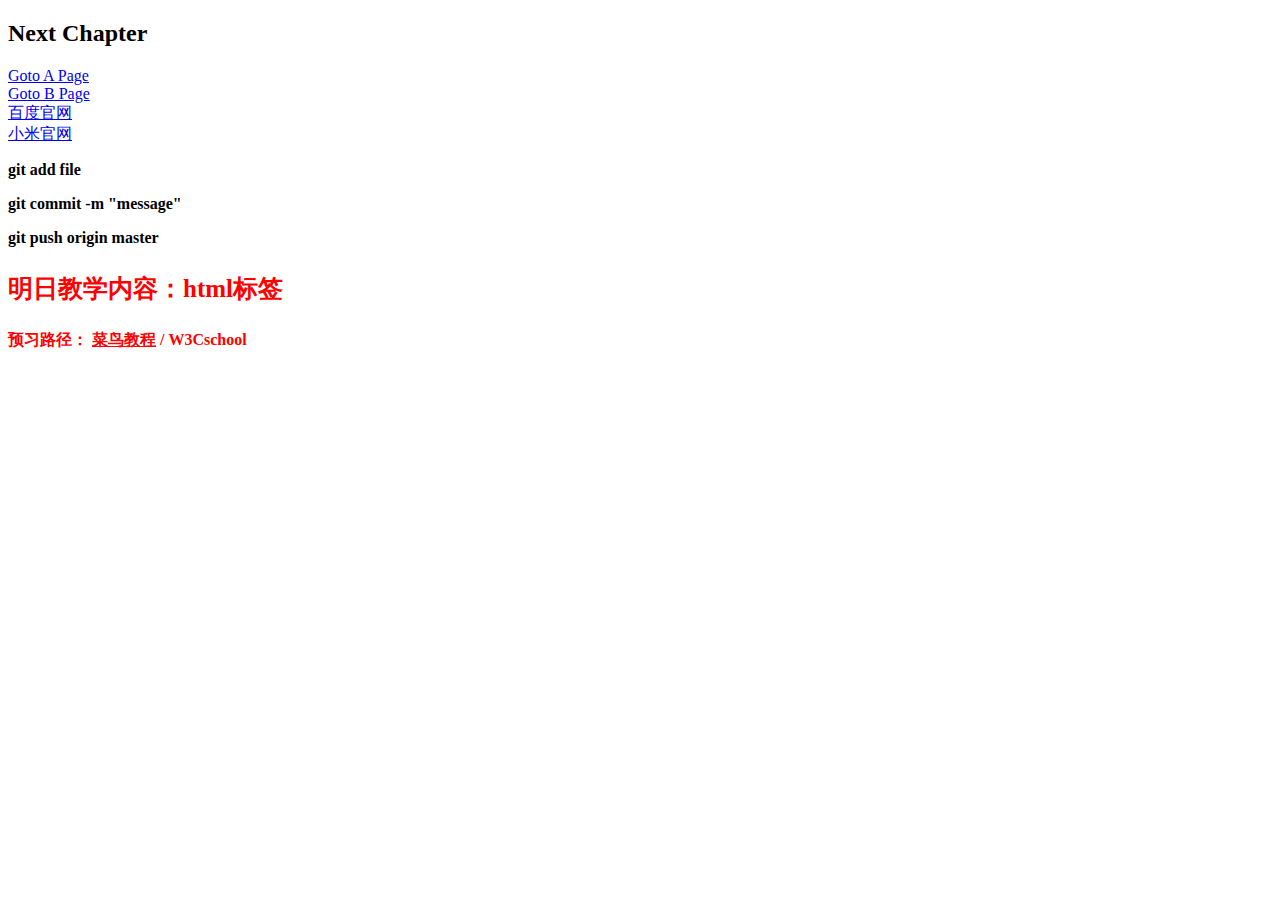
<file: index.html>
<!DOCTYPE html>
<html lang="en">
<head>
    <meta charset="UTF-8">
    <meta name="viewport" content="width=device-width, initial-scale=1.0">
    <title>首页</title>
    <style>
        html,
body {
  margin: 0;
  padding: auto;
}
#app {
  padding-left: 8px;
}

ul {
  padding: 0;
  margin: 0;
  list-style: none;
}
.line {
  font-weight: bold;
}

.next {
  color: red;
}
    </style>
</head>
<body>
    <div id="app">
        <h2>Next Chapter</h2>
        <ul>
          <li><a href="./a.html">Goto A Page</a></li>
          <li><a href="./b.html">Goto B Page</a></li>
          <li><a href="https://www.baidu.com" target="_blank">百度官网</a></li>
          <li><a href="https://www.mi.com" target="_blank">小米官网</a></li>
        </ul>
        <p class="line">git add file</p>
        <p class="line">git commit -m "message"</p>
        <p class="line">git push origin master</p>
        <p class="next" style="font-weight: bold; font-size: 25px;">
          明日教学内容：html标签
        </p>
        <p class="line next">
          预习路径：
          <a
            class="next"
            target="_blank"
            href="https://www.runoob.com/tags/tag-html.html"
            >菜鸟教程</a
          >
          /
          <a
            class="next"
            target="_blank
            href="https://www.w3cschool.com.cn/tags/tag_html.asp"
            >W3Cschool</a
          >
        </p>
            
</body>
</html>
</file>
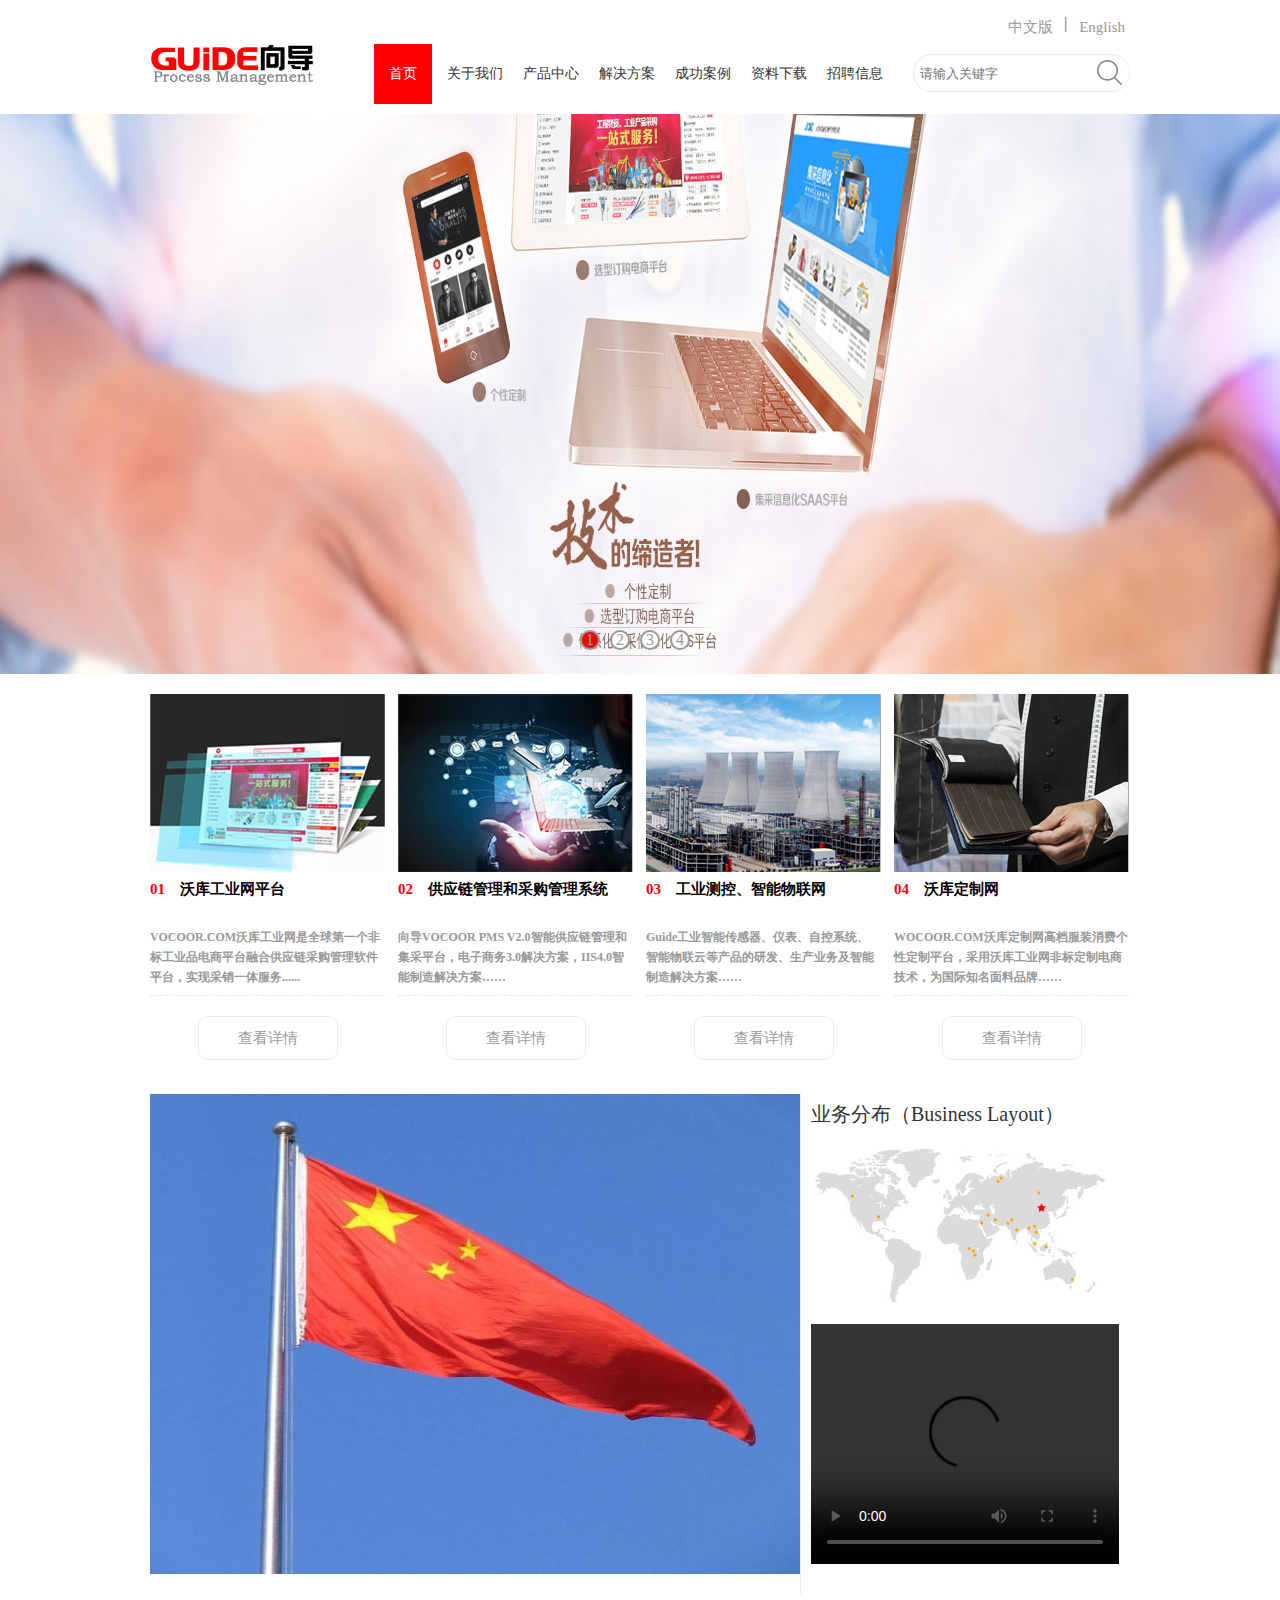
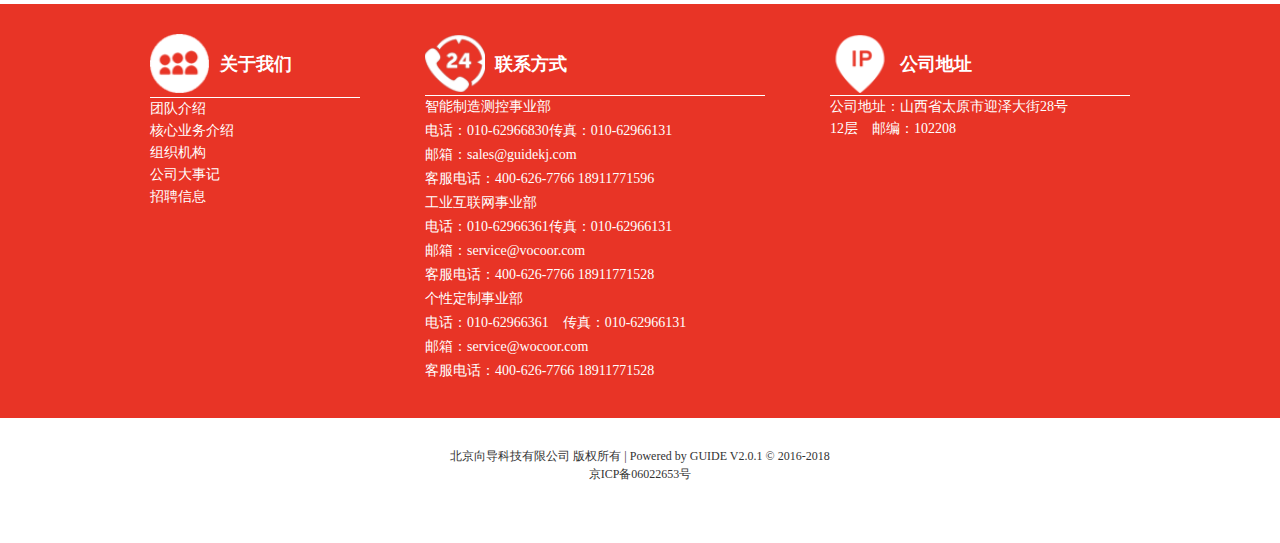
<file: qiyezhan-master/qiyezhan-master/index.html>
<!DOCTYPE html>
<html lang="en">
<head>
	<meta charset="UTF-8">
	<title>首页</title>
	<link rel="stylesheet" href="css/index.css">
</head>
<body>
	<div class="box">
		<div class="top">
			<a href="">English</a><span>丨</span>
			<a href="">中文版</a>
		</div>
		<div class="con3">
			<a href=""><img src="img/logo.png" alt=""></a>
			<div class="con1">
				<a href="index.html"><h1>首页</h1></a>
			</div>
			<div class="con2">
				<a href="关于我们.html"><h1>关于我们</h1></a>
			</div>
			<div class="con2">
				<a href="产品中心.html"><h1>产品中心</h1></a>
			</div>
			<div class="con2">
				<a href="解决方案.html"><h1>解决方案</h1></a>
			</div>
			<div class="con2">
				<a href="成功案例.html"><h1>成功案例</h1></a>
			</div>
			<div class="con2">
				<a href="资料下载.html"><h1>资料下载</h1></a>
			</div>
			<div class="con2">
				<a href="招聘信息.html"><h1>招聘信息</h1></a>
			</div>
			<div class="ss">
				<input type="search" placeholder="请输入关键字">
				<a href=""><img src="img/soushuo.png" alt=""></a>
			</div>
		</div>
		<div class="ban">
			<a href="" class="con con_active">
				<img src="img/banner1.jpg" alt="">
			</a>
			<a href="" class="con">
				<img src="img/banner2.jpg" alt="">
			</a>
			<a href="" class="con">
				<img src="img/banner3.jpg" alt="">
			</a>
			<a href="" class="con">
				<img src="img/banner4.jpg" alt="">
			</a>
			<div class="lun">
				<a href="">
					<ul>
						<li class="dian active">1</li>
						<li class="dian">2</li>
						<li class="dian">3</li>
						<li class="dian">4</li>
					</ul>
				</a>
			</div>
		</div>
		<div class="nar">
			<div class="qing1">
				<img src="img/in-01.jpg" alt="">
				<div class="xiang">
					<span>01</span>
					<h1>沃库工业网平台</h1>
				</div>
				<div class="kuai">
					<h2>VOCOOR.COM沃库工业网是全球第一个非标工业品电商平台融合供应链采购管理软件平台，实现采销一体服务......</h2>
				</div>
				<a href="http://www.vocoor.com">
					<div class="duo">
						<h3>查看详情</h3>
					</div>
				</a>
			</div>
			<div class="qing">
				<img src="img/in-02.jpg" alt="">
				<div class="xiang">
					<span>02</span>
					<h1>供应链管理和采购管理系统</h1>
				</div>
				<div class="kuai">
					<h2>向导VOCOOR PMS V2.0智能供应链管理和集采平台，电子商务3.0解决方案，IIS4.0智能制造解决方案……</h2>
				</div>
				<a href="解决方案.html">
					<div class="duo">
						<h3>查看详情</h3>
					</div>
				</a>
			</div>
			<div class="qing">
				<img src="img/in-03.jpg" alt="">
				<div class="xiang">
					<span>03</span>
					<h1>工业测控、智能物联网</h1>
				</div>
				<div class="kuai">
					<h2>Guide工业智能传感器、仪表、自控系统、智能物联云等产品的研发、生产业务及智能制造解决方案……</h2>
				</div>
				<a href="产品中心.html">
					<div class="duo">
						<h3>查看详情</h3>
					</div>
				</a>
			</div>
			<div class="qing">
				<img src="img/in-04.jpg" alt="">
				<div class="xiang">
					<span>04</span>
					<h1>沃库定制网</h1>
				</div>
				<div class="kuai">
					<h2>WOCOOR.COM沃库定制网高档服装消费个性定制平台，采用沃库工业网非标定制电商技术，为国际知名面料品牌……</h2>
				</div>
				<a href="http://www.wocoor.com">
					<div class="duo">
						<h3>查看详情</h3>
					</div>
				</a>
			</div>
		</div>
		<div class="nei">
			<div class="rong1">
				<a href=""><img src="img/d0847ea5c79b235ab1497b24d93afc2b.jpg" alt=""></a>
				<!-- <div class="new">
					<div class="tou"><h1>新闻中心（Company News）</h1></div>
					
					<a href="">
						<div class="ka">
							<h1>卡塔尔推介日——卡塔尔成千上万工程项目</h1>
						</div>
					</a>
					<div class="dai">
						<h1>2017 Beijing International Fair for Trade in Services “一带一路”沿线重点国家-卡塔尔国家推介日”</h1>
					</div>
					<a href=""><div class="duo"><h1>更多详情</h1></div></a>
				</div>
				<div class="wen">
					<a href=""><h1>公司要闻</h1></a>
					<a href=""><h2>临时公告</h2></a>
				</div>
				<div class="ri">
					<div class="wan1">
						<a href=""><h1>卡塔尔推介日——卡塔尔成千上万工程项目等你对接</h1></a>
						<span>2017-10-28</span>
					</div>
					<div class="wan">
						<a href=""><h1>制造业企业如何利用工业互联网优化企业资源配置</h1></a>
						<span>2017-10-10</span>
					</div>
					<div class="wan">
						<a href=""><h1>第十七届中国国际石油石化技术装备展览会圆满结束</h1></a>
						<span>2017-11-08</span>
					</div>
					<div class="wan">
						<a href=""><h1>2017中国装备制造+工业互联网高峰论坛在京圆满结束</h1></a>
						<span>2017-08-17</span>
					</div>
					<div class="wan">
						<a href=""><h1>工业品个性定制、选型订购电商融合集采信息化平台</h1></a>
						<span>2017-05-25</span>
					</div>
					<div class="wan">
						<a href=""><h1>沃库工业网与振威展览集团形成战略合作</h1></a>
						<span>2017-03-21</span>
					</div>
					<div class="wan">
						<a href=""><h1>沃库工业网与山西省工业设备安装公司形成战略合作</h1></a>
						<span>2017-02-12</span>
					</div>
				</div> -->
			</div>
			<div class="rong2">
				<h1>业务分布（Business Layout）</h1>
				<img src="img/map.jpg" alt="">
				<video src="http://www.guidekj.com/statics/images/v9/static/vocoor_xcp.mp4" width="308" height="240" controls="controls" type="video/mp4"></video>
			</div>
		</div>
		<!-- <div class="chan">
			<h1>产品中心（Products Center）</h1>
			<div class="biao">
				<div class="left-ret">
					<a href=""><img src="img/icol.png" alt=""></a>
				</div>
				<div class="kuai">
					<a href="">
						<img src="img/20150304044236440.jpg" alt="">
						<h2>GUIDE 智能型雷达物位计</h2>
					</a>
				</div>
				<div class="kuai">
					<a href="">
						<img src="img/20170803081055935.jpg" alt="">
						<h2>GDQK-9200 浮筒液位开关</h2>
					</a>
				</div>
				<div class="kuai">
					<a href="">
						<img src="img/20170803061536938.jpg" alt="">
						<h2>GDLC-300 射频导纳液位计</h2>
					</a>
				</div>
				<div class="kuai">
					<a href="">
						<img src="img/20170803063810433.jpg" alt="">
						<h2>GDT500磁致伸缩液位变送器</h2>
					</a>
				</div>
				<div class="right-ret">
					<a href=""><img src="img/icor.png" alt=""></a>
				</div>
			</div>
		</div> -->
		<div class="bot">
			<div class="tom">
				<div class="wo">
					<div class="men">
						<img src="img/g02.png" alt="">
						<h1>关于我们</h1>
					</div>
					<a href=""><h2>团队介绍</h2></a>
					<a href=""><h2>核心业务介绍</h2></a>
					<a href=""><h2>组织机构</h2></a>
					<a href=""><h2>公司大事记</h2></a>
					<a href=""><h2>招聘信息</h2></a>
				</div>
				<div class="wo1">
					<div class="men">
						<img src="img/f-icon_02_01.png" alt="">
						<h1>联系方式</h1>
					</div>
					<a href=""><h2>智能制造测控事业部</h2></a>
					<a href=""><h2>电话：010-62966830传真：010-62966131</h2></a>
					<a href=""><h2>邮箱：sales@guidekj.com</h2></a>
					<a href=""><h2>客服电话：400-626-7766 18911771596</h2></a>
					<a href=""><h2>工业互联网事业部</h2></a>
					<a href=""><h2>电话：010-62966361传真：010-62966131</h2></a>
					<a href=""><h2>邮箱：service@vocoor.com</h2></a>
					<a href=""><h2>客服电话：400-626-7766 18911771528</h2></a>
					<a href=""><h2>个性定制事业部</h2></a>
					<a href=""><h2>电话：010-62966361　传真：010-62966131</h2></a>
					<a href=""><h2>邮箱：service@wocoor.com</h2></a>
					<a href=""><h2>客服电话：400-626-7766 18911771528</h2></a>
				</div>
				<div class="wo2">
					<div class="men">
						<img src="img/f-icon_01.png" alt="">
						<h1>公司地址</h1>
					</div>
					<h2>公司地址：山西省太原市迎泽大街28号</h2>
					<h2>12层　邮编：102208</h2>
				</div>
			</div>
		</div>
		<div class="di">
			<h1>北京向导科技有限公司 版权所有 | Powered by GUIDE V2.0.1 © 2016-2018</h1>
			<h1>京ICP备06022653号</h1>
		</div>
	</div>
</body>
</html>

<script src="animate.js"></script>
<script>
	let con = document.querySelectorAll('.con');
	let box = document.querySelector('.ban');
	let dian = document.querySelectorAll('.dian');
	let left = document.querySelector('.left-ret');
	let right = document.querySelector('.right-ret')
	let now = 0;
	let t = setInterval(move,1500);
		function move(type){
			type = type || 'right';
			if(type == 'right'){
			now ++;
			if(now == con.length){
				now = 0;
			}
		}else if(type == 'left'){
			now--;
			if(now < 0){
				now = con.length-1;
			}
		}
			if(now == con.length){
				now = 0;
			}
			con.forEach(function(ele,index){
				dian[index].style.backgroundColor = '#fff';
				ele.style.opacity = 0;
			})
			con[now].style.opacity = 1;
			dian[now].style.backgroundColor = 'red';
		}
	box.onmouseover = function(){
		clearInterval(t);
	}
	box.onmouseout = function(){
		t = setInterval(move,1500);
	}

	dian.forEach(function(ele,index1){
		ele.addEventListener('click',function(){			
			con.forEach(function(ele,index){
				ele.style.opacity = 0;
				dian[index].style.backgroundColor = 'rgba(0,0,0,0.5)'
			});
			con[index1].style.opacity = 1;
			this.style.backgroundColor = 'red';
			now = index1;
		})
	})	
	left.onclick = function(){
		move('left')
	};
	right.onclick = function(){
		move('right')
	};
</script>
</file>
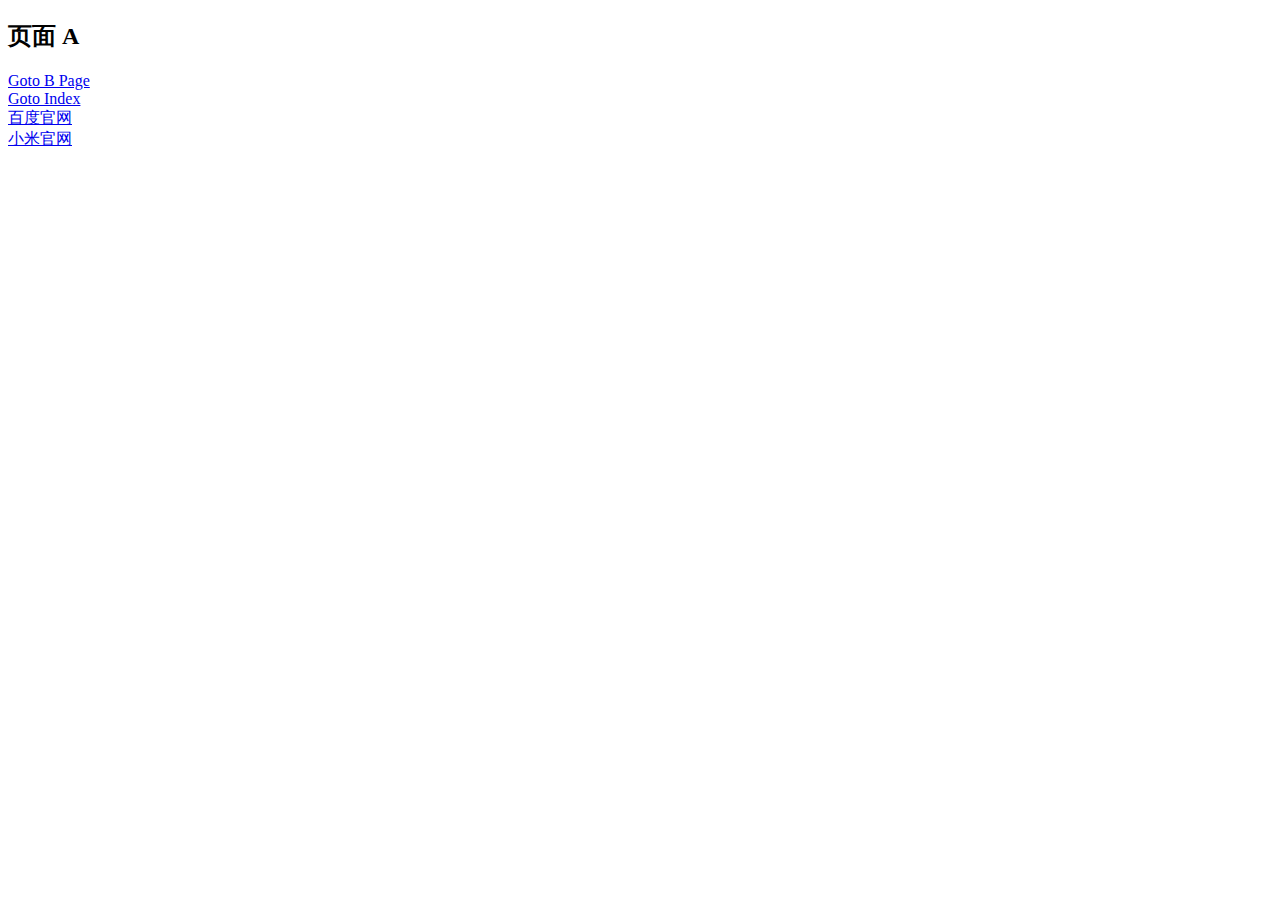
<file: a.html>
<!DOCTYPE html>
<html lang="en">
<head>
    <meta charset="UTF-8">
    <meta name="viewport" content="width=device-width, initial-scale=1.0">
    <title>a页面</title>
    <style>
        html,body {
                   margin: 0;
                   padding: auto;
}
        #app {
                   padding-left: 8px;
}

        ul {
                   padding: 0;
                   margin: 0;
                   list-style: none;
}
    </style>
</head>
<body>
    <div id="app">
        <h2>页面 A</h2>
        <ul>
            <li><a href="./b.html">Goto B Page</a></li>
            <li><a href="./index.html">Goto Index</a></li>
            <li><a href="https://www.baidu.com" target="_blank">百度官网</a></li>
            <li><a href="https://www.mi.com" target="_blank">小米官网</a></li>
        </ul>
  </div>
</body>
</html>
</file>
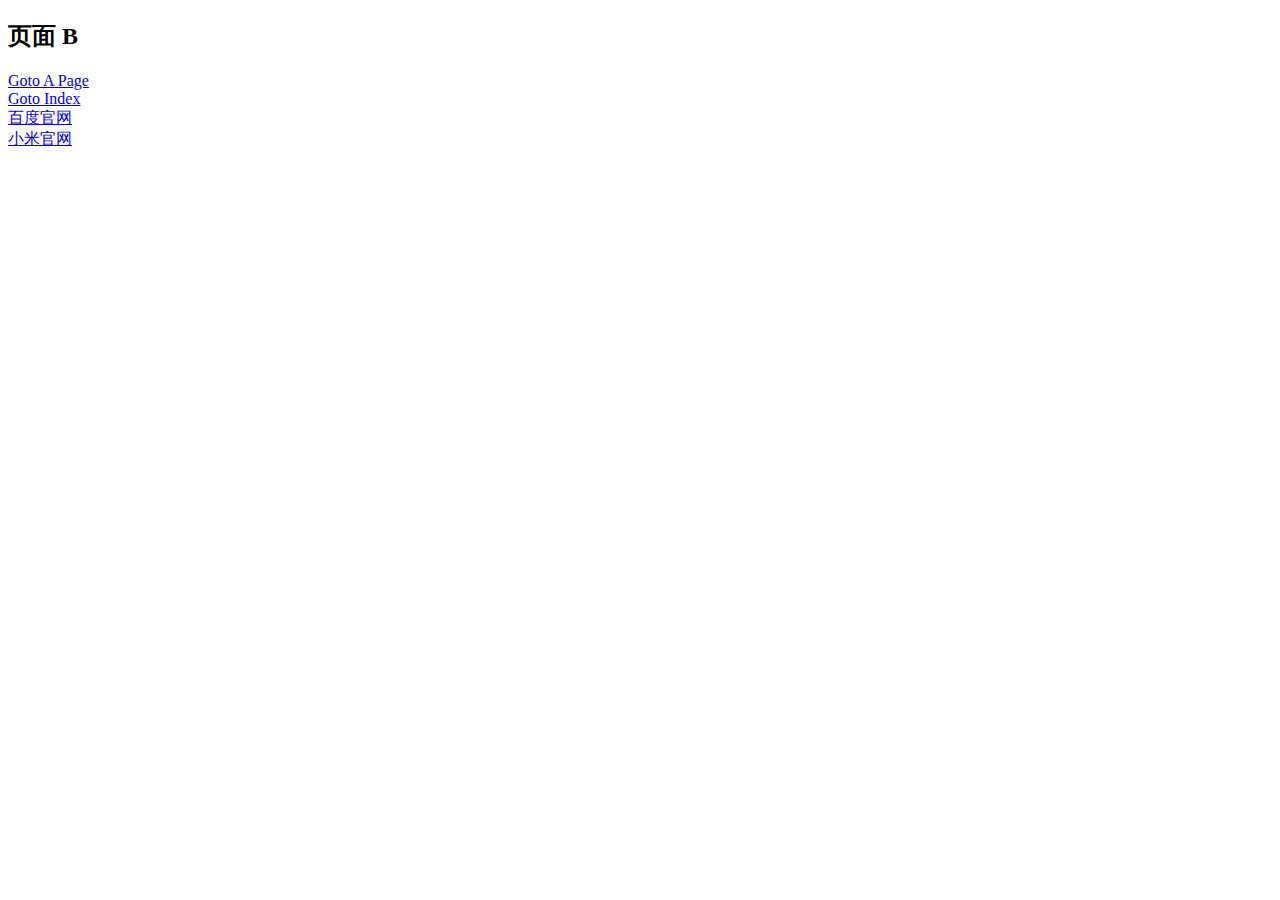
<file: b.html>
<!DOCTYPE html>
<html lang="en">
<head>
    <meta charset="UTF-8">
    <meta name="viewport" content="width=device-width, initial-scale=1.0">
    <title>b页面</title>
    <style>
        html,body {
                   margin: 0;
                   padding: auto;
}
        #app {
                   padding-left: 8px;
}

        ul {
                   padding: 0;
                   margin: 0;
                   list-style: none;
}
    </style>
</head>
<body>
    <div id="app">
        <h2>页面 B</h2>
        <ul>
          <li><a href="./a.html">Goto A Page</a></li>
          <li><a href="./index.html">Goto Index</a></li>
          <li><a href="https://www.baidu.com" target="_blank">百度官网</a></li>
          <li><a href="https://www.mi.com" target="_blank">小米官网</a></li>
        </ul>
      </div>
</body>
</html>
</file>
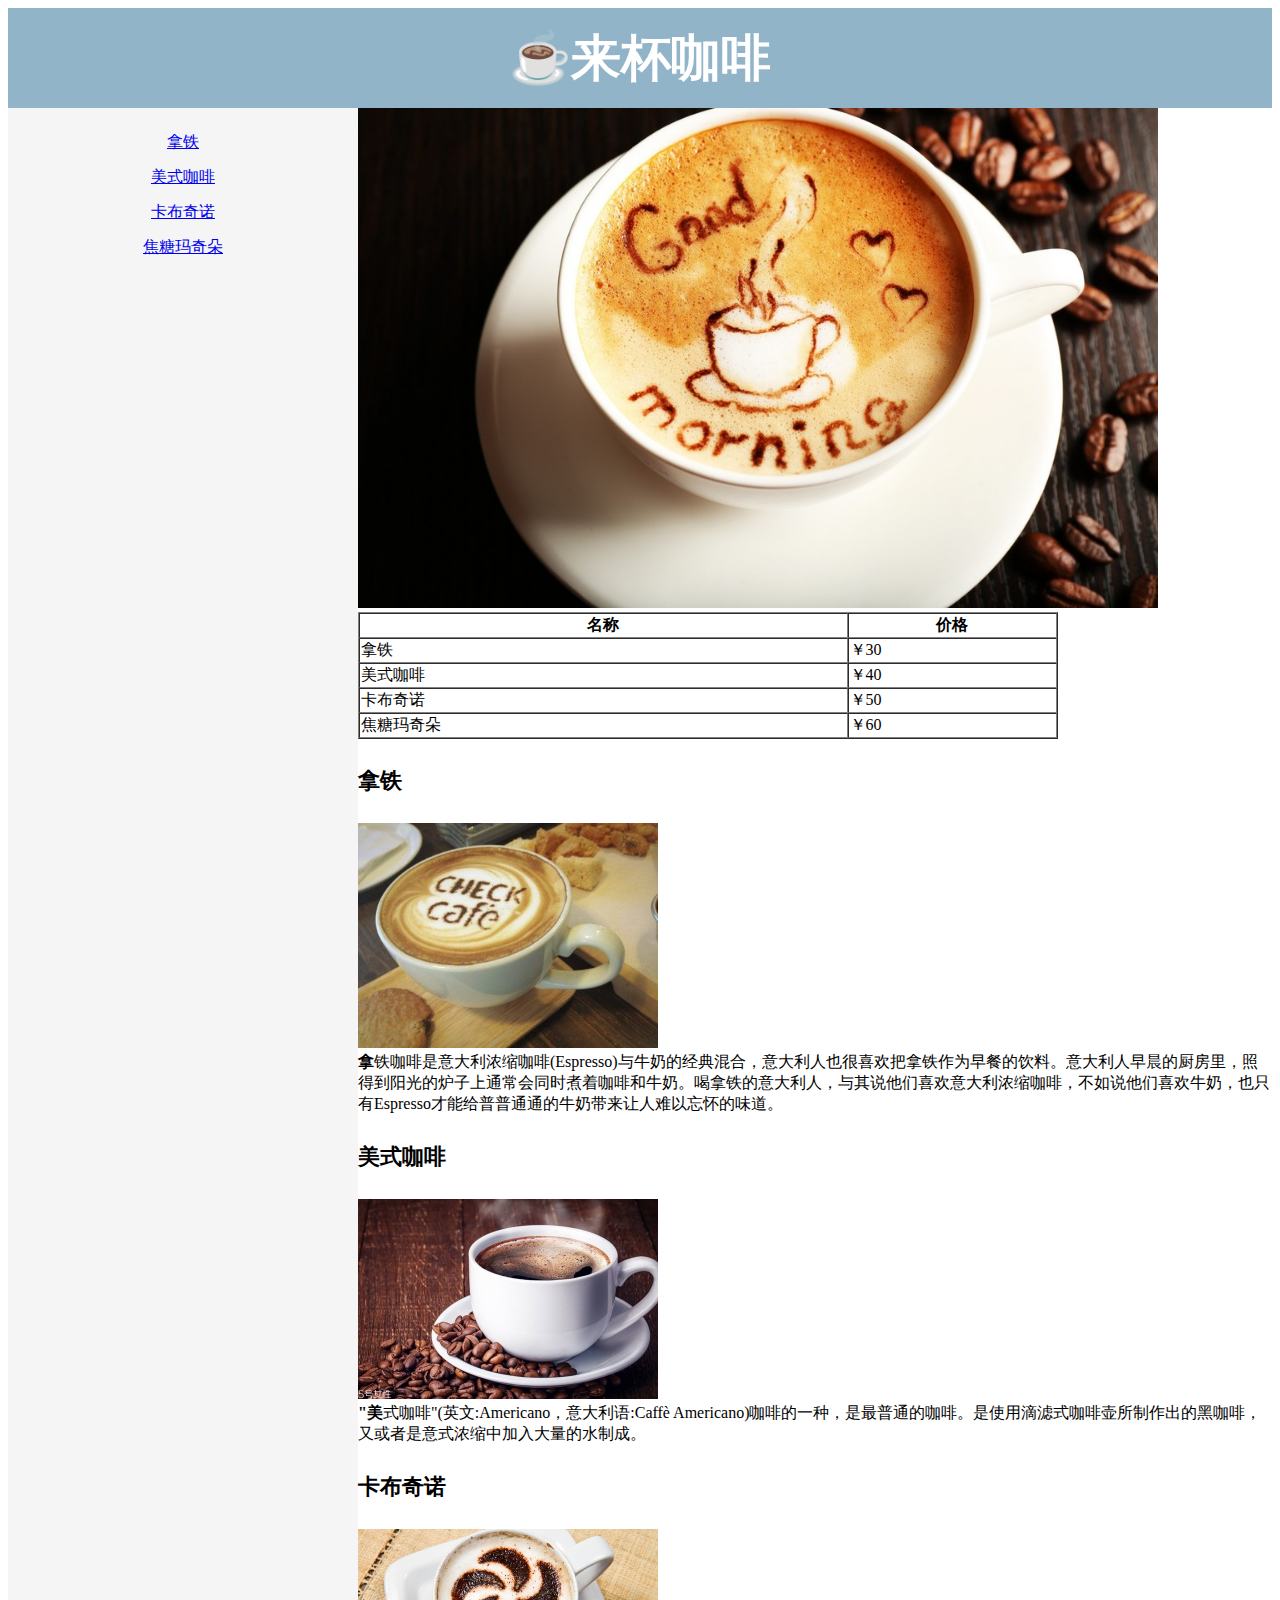
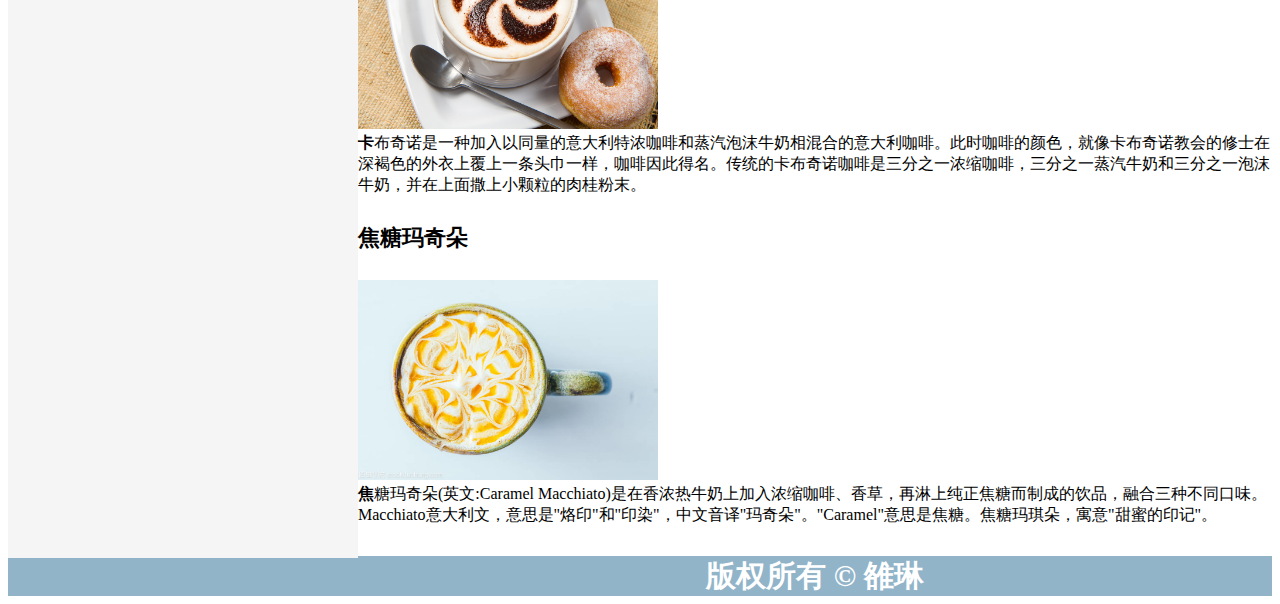
<file: coffee.html>
<!DOCTYPE html>
<html lang="en">
<head>
    <meta charset="UTF-8">
    <meta name="viewport" content="width=device-width, initial-scale=1.0">
    <title>页面二</title>
    <style>
        .top {
           
            text-align: center;
            font-size: 50px;
            font-weight: bold;
            height: 100px;
            line-height: 100px;
            color: white;
            background-color: #91B4C9;
        }
        .bottom {
          text-align: center;
            font-size: 30px;
            font-weight: bold;
            height: 40px;
            line-height: 40px;
            color: white;
            background-color: #91B4C9;
        }
      .coffee-list {
           float: left;
           width: 350px;
           height: 2050px;
           padding: 0;
           background-color: #f5f5f5;
}
      .coffee-list ul {
           padding-left: 0px;
           line-height: 35px;
           list-style: none;
           text-align: center;
}
       .coffee-content p {
            font-size: 22px;
            padding: 5px 10px;
            font-weight: bolder;
}
     
      
    </style>
</head>
<body>
    
       <div class="top">☕来杯咖啡</div>
       
  <div style="height: max-content;">
    <div class="coffee-list">
        <ul>
            <li><a class="no-line"href="#natie">拿铁</a></li>
            <li><a class="no-line"href="#meishi">美式咖啡</a></li>
            <li><a class="no-line"href="#kabu">卡布奇诺</a></li>
            <li><a class="no-line"href="#mqd">焦糖玛奇朵</a></li>
        </ul>
    </div>
    <div class="coffee-content">
      <div class="pic">
        <img src="img02.jpg" alt="图片" width="800" />
        <table border="1" cellspacing="0" style="width: 700px;margin-left: 10px">
          <tr>
            <th>名称</th>
            <th>价格</th>
          </tr>
          <tr>
            <td>拿铁</td>
            <td>￥30</td>
          </tr>
          <tr> 
            <td>美式咖啡</td>
          <td>￥40</td></tr>
          <tr>
            <td>卡布奇诺</td>
            <td>￥50</td>
          </tr>
          <tr>
            <td>焦糖玛奇朵</td>
            <td>￥60</td>
          </tr>
        </table>
      </div>
      <p id="natie">拿铁</p>
      <img src="natie.jpg" alt="拿铁" width="300" /><br />
      <span><b>拿</b>铁咖啡是意大利浓缩咖啡(Espresso)与牛奶的经典混合，意大利人也很喜欢把拿铁作为早餐的饮料。意大利人早晨的厨房里，照得到阳光的炉子上通常会同时煮着咖啡和牛奶。喝拿铁的意大利人，与其说他们喜欢意大利浓缩咖啡，不如说他们喜欢牛奶，也只有Espresso才能给普普通通的牛奶带来让人难以忘怀的味道。</span>
      <p id="meishi">美式咖啡</p>
      <img src="meishi.jpg" alt="美式咖啡" width="300" /><br />
      <span><b>"美</b>式咖啡"(英文:Americano，意大利语:Caffè Americano)咖啡的一种，是最普通的咖啡。是使用滴滤式咖啡壶所制作出的黑咖啡，又或者是意式浓缩中加入大量的水制成。</span>
      <p id="kabu">卡布奇诺</p>
      <img src="kbqn.jpg" alt="卡布奇诺" width="300" /><br />
      <span>
        <b>卡</b>布奇诺是一种加入以同量的意大利特浓咖啡和蒸汽泡沫牛奶相混合的意大利咖啡。此时咖啡的颜色，就像卡布奇诺教会的修士在深褐色的外衣上覆上一条头巾一样，咖啡因此得名。传统的卡布奇诺咖啡是三分之一浓缩咖啡，三分之一蒸汽牛奶和三分之一泡沫牛奶，并在上面撒上小颗粒的肉桂粉末。
      </span>
      <p id="mqd">焦糖玛奇朵</p>
      <img src="mqd.jpg" alt="焦糖玛奇朵" width="300" /><br />
      <span>
       <b> 焦</b>糖玛奇朵(英文:Caramel Macchiato)是在香浓热牛奶上加入浓缩咖啡、香草，再淋上纯正焦糖而制成的饮品，融合三种不同口味。Macchiato意大利文，意思是"烙印"和"印染"，中文音译"玛奇朵"。"Caramel"意思是焦糖。焦糖玛琪朵，寓意"甜蜜的印记"。
      </span>
    </div>

  </div>
  <div class="bottom">
    <p>版权所有&nbsp;©&nbsp;雒琳</p>
  </div>
  
   
</body>
</html>
</file>
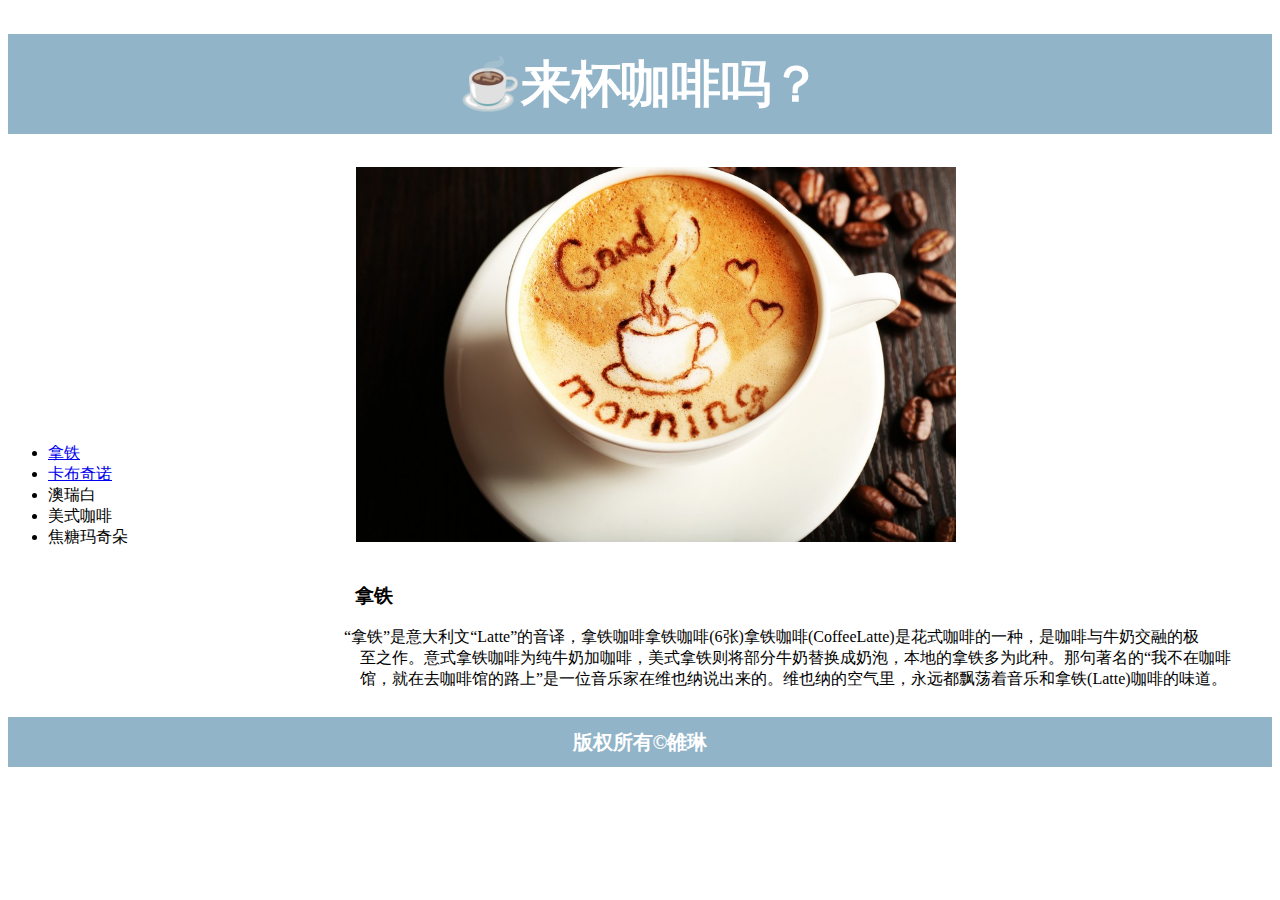
<file: 来杯咖啡吗.html>
<!DOCTYPE html>
<html lang="en">
<head>
    <meta charset="UTF-8">
    <meta name="viewport" content="width=device-width, initial-scale=1.0">
    <title>页面2</title>
    <style>
        h1 {
           
            text-align: center;
            font-size: 50px;
            font-weight: bold;
            height: 100px;
            line-height: 100px;
            color: white;
            background-color: #91B4C9;
        }
      
           h4 {
           
           text-align: center;
           font-size: 20px;
           font-weight: bold;
           height: 50px;
           line-height: 50px;
           color: white;
           background-color: #91B4C9;
       }
      
       span {
        display: inline-block;
       }
      
    </style>
</head>
<body>
    
       <h1>☕来杯咖啡吗？</h1>
       
   <div　style="transform: translateY(-200px);> <span>
        <ul>
            <li><a href="https://baike.so.com/doc/5389026-5625604.html">拿铁</a></li>
            <li><a href="https://baike.so.com/doc/5382322-5618676.html">卡布奇诺</a></li>
            <li>澳瑞白</li>
            <li>美式咖啡</li>
            <li>焦糖玛奇朵</li>
        </ul></span>
    
   <span　> 　　　　　　　　　　　　　　<img src="img02.jpg"  width="600"/></span>
      <h3>　　　　　　    　　　　　　　　　　　　拿铁</h3>
 　　　　　　　　　　　　　　　　　　　　　“拿铁”是意大利文“Latte”的音译，拿铁咖啡拿铁咖啡(6张)拿铁咖啡(CoffeeLatte)是花式咖啡的一种，是咖啡与牛奶交融的极<br />　　　　　　　　　　　　　　　　　　　　　　至之作。意式拿铁咖啡为纯牛奶加咖啡，美式拿铁则将部分牛奶替换成奶泡，本地的拿铁多为此种。那句著名的“我不在咖啡<br />　　　　　　　　　　　　　　　　　　　　　　馆，就在去咖啡馆的路上”是一位音乐家在维也纳说出来的。维也纳的空气里，永远都飘荡着音乐和拿铁(Latte)咖啡的味道。</div>
    <h4>版权所有©雒琳</h4>
</body>
</html>
</file>
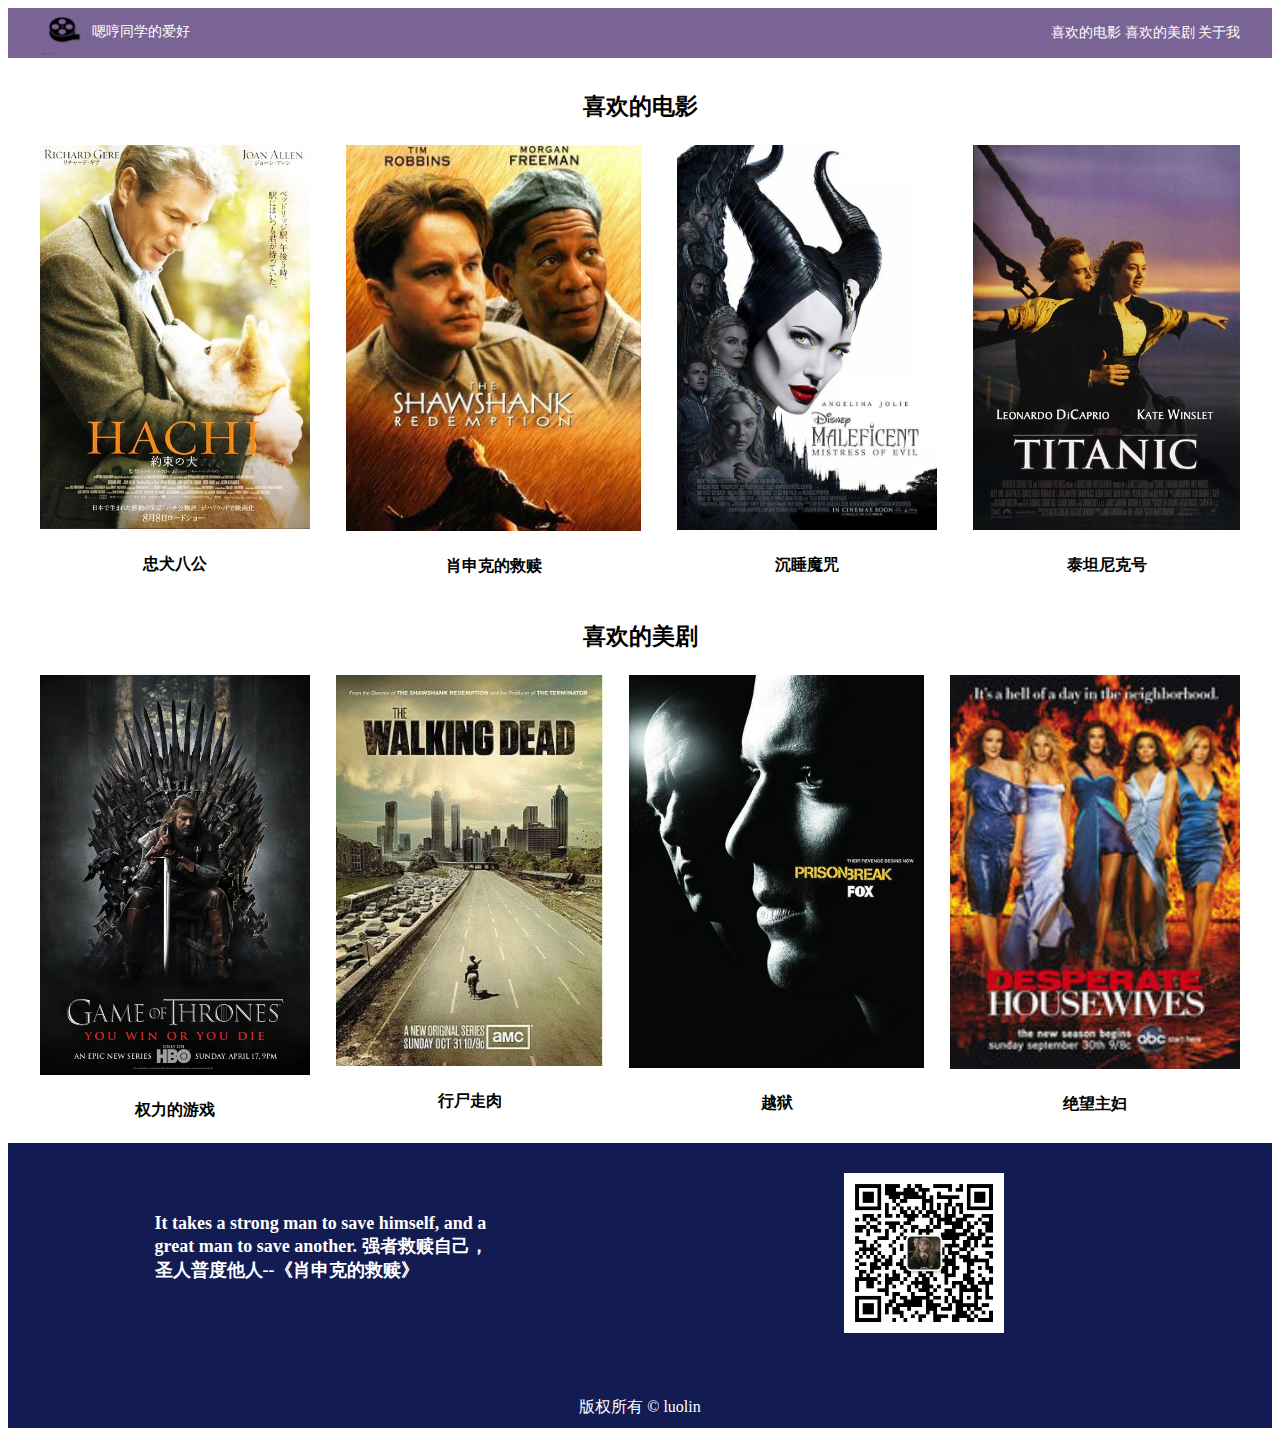
<file: day03/Personal Show.html>
<!DOCTYPE html>
<html lang="en">

<head>
    <meta charset="UTF-8" />
    <meta name="viewport" content="width=device-width, initial-scale=1.0" />
    <title>嗯哼的个人展示页</title>
    <link rel="stylesheet" href="Personal Show.css" />

</head>

<body>
    <div style="width: 100%;">

        <div class="header">
            <div class="header-box">
                <div class="header-box-left">
                    <img src="./logo.png" alt="beautifulGirl" style="height:48px;vertical-align: middle;">
                    <span style="vertical-align: middle;">嗯哼同学的爱好</span>
                </div>
                <div class="header-box-right">
                    <a href="#movie">喜欢的电影</a>
                    <a href="#play">喜欢的美剧</a>
                    <a href="#me">关于我</a>
                </div>
            </div>
        </div>
        <div class="content">
            <div class="container column">
                <p id="movie" class="content-title">喜欢的电影</p>
                <ul class="gallery">
                    <li><img src="HACHI.jpg" alt="" width="270" />
                        <h4>忠犬八公</h4>
                    </li>
                    <li><img src="ShawShank.jpg" alt="" width="295" />
                        <h4>肖申克的救赎</h4>
                    </li>
                    <li> <img src="sleep.jpg" alt="" width="260" />
                        <h4>沉睡魔咒</h4>
                    </li>
                    <li><img src="Titanic.jpg" alt="" width="267" />
                        <h4>泰坦尼克号</h4>
                    </li>
                </ul>
            </div>
            <div class="container column">
                <p id="play" class="content-title">喜欢的美剧</p>
                <ul class="gallery">
                    <li><img src="quanli.jpg" alt="" width="270" />
                        <h4>权力的游戏</h4>
                    </li>
                    <li><img src="walking.jpg" alt="" width="267" />
                        <h4>行尸走肉</h4>
                    </li>
                    <li> <img src="yueyu.jpg" alt="" width="295" />
                        <h4>越狱</h4>
                    </li>
                    <li><img src="wife.jpg" alt="" width="290" />
                        <h4>绝望主妇</li>
                </ul>
            </div>

        </div>
    </div>
    <div class="button" id="me">
        <div class="button-text">
            <div class="button-text-left">
                <div class="button-text-left-text">
                    <span>It takes a strong man to save himself, and a great man to save another.

                强者救赎自己，圣人普度他人--《肖申克的救赎》</span
              >
            </div>
          </div>
          <div class="button-text-right">
            <img src="weixin.jpg" alt="" width="160px" />
          </div>
        </div>
        <div style="padding-top: 60px; padding-bottom: 10px;">
          <span style="color: white;">版权所有&nbsp;©&nbsp;luolin</span>
                </div>
            </div>
        </div>
        <script type="text/javascript">
            document.write(unescape("%3Cspan id='cnzz_stat_icon_1279084622'%3E%3C/span%3E%3Cscript src='https://s9.cnzz.com/z_stat.php%3Fid%3D1279084622' type='text/javascript'%3E%3C/script%3E"));
        </script>

</body>

</html>
</file>
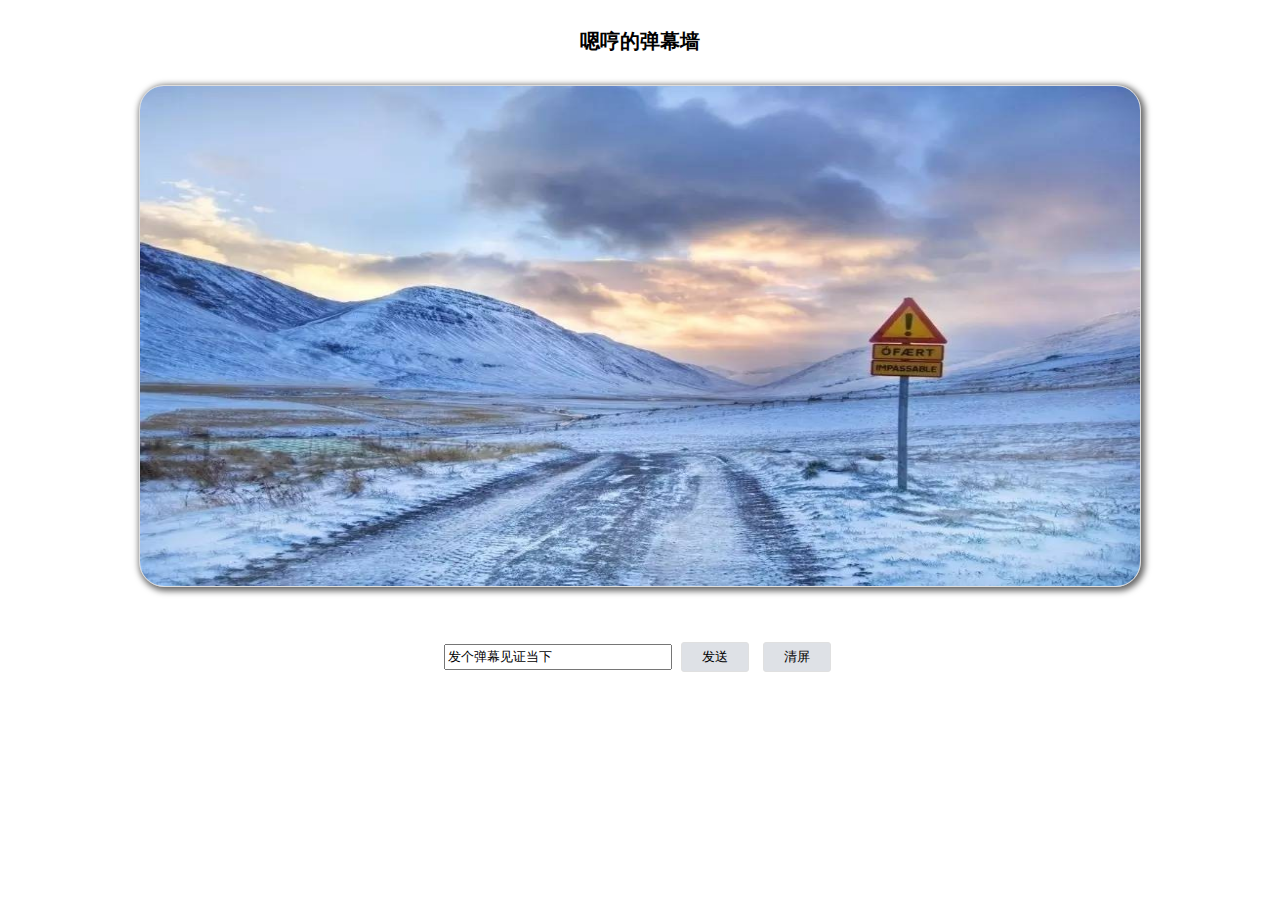
<file: day07/bilibili.html>
<!DOCTYPE html>
<html lang="en">
<head>
    <meta charset="UTF-8">
    <meta name="viewport" content="width=device-width, initial-scale=1.0">
    <meta http-equiv="X-UA-Compatible" content="ie=edge">
    <title>弹幕墙</title>
    <link rel="stylesheet" href="./bullet_screen.css">
</head>
<body>
  <div id="title"></div>
    <div class="screen_container">
      <img src="./iceland1.jpg" alt="弹幕" style="height:500px; width: 1000px; "/>
    </div>
    <div class="screen_toolbar">
        <input id="screenBulletText" type="text" value="发个弹幕见证当下" style="height:20px; width: 220px; "/>
        <button class="send">发送</button>
        <button class="clear">清屏</button>
    </div>
    
</body>
<script src="./jquery-1.9.1.min.js"></script>
<script src="./bullet-screen.js"></script>
</html>
</file>
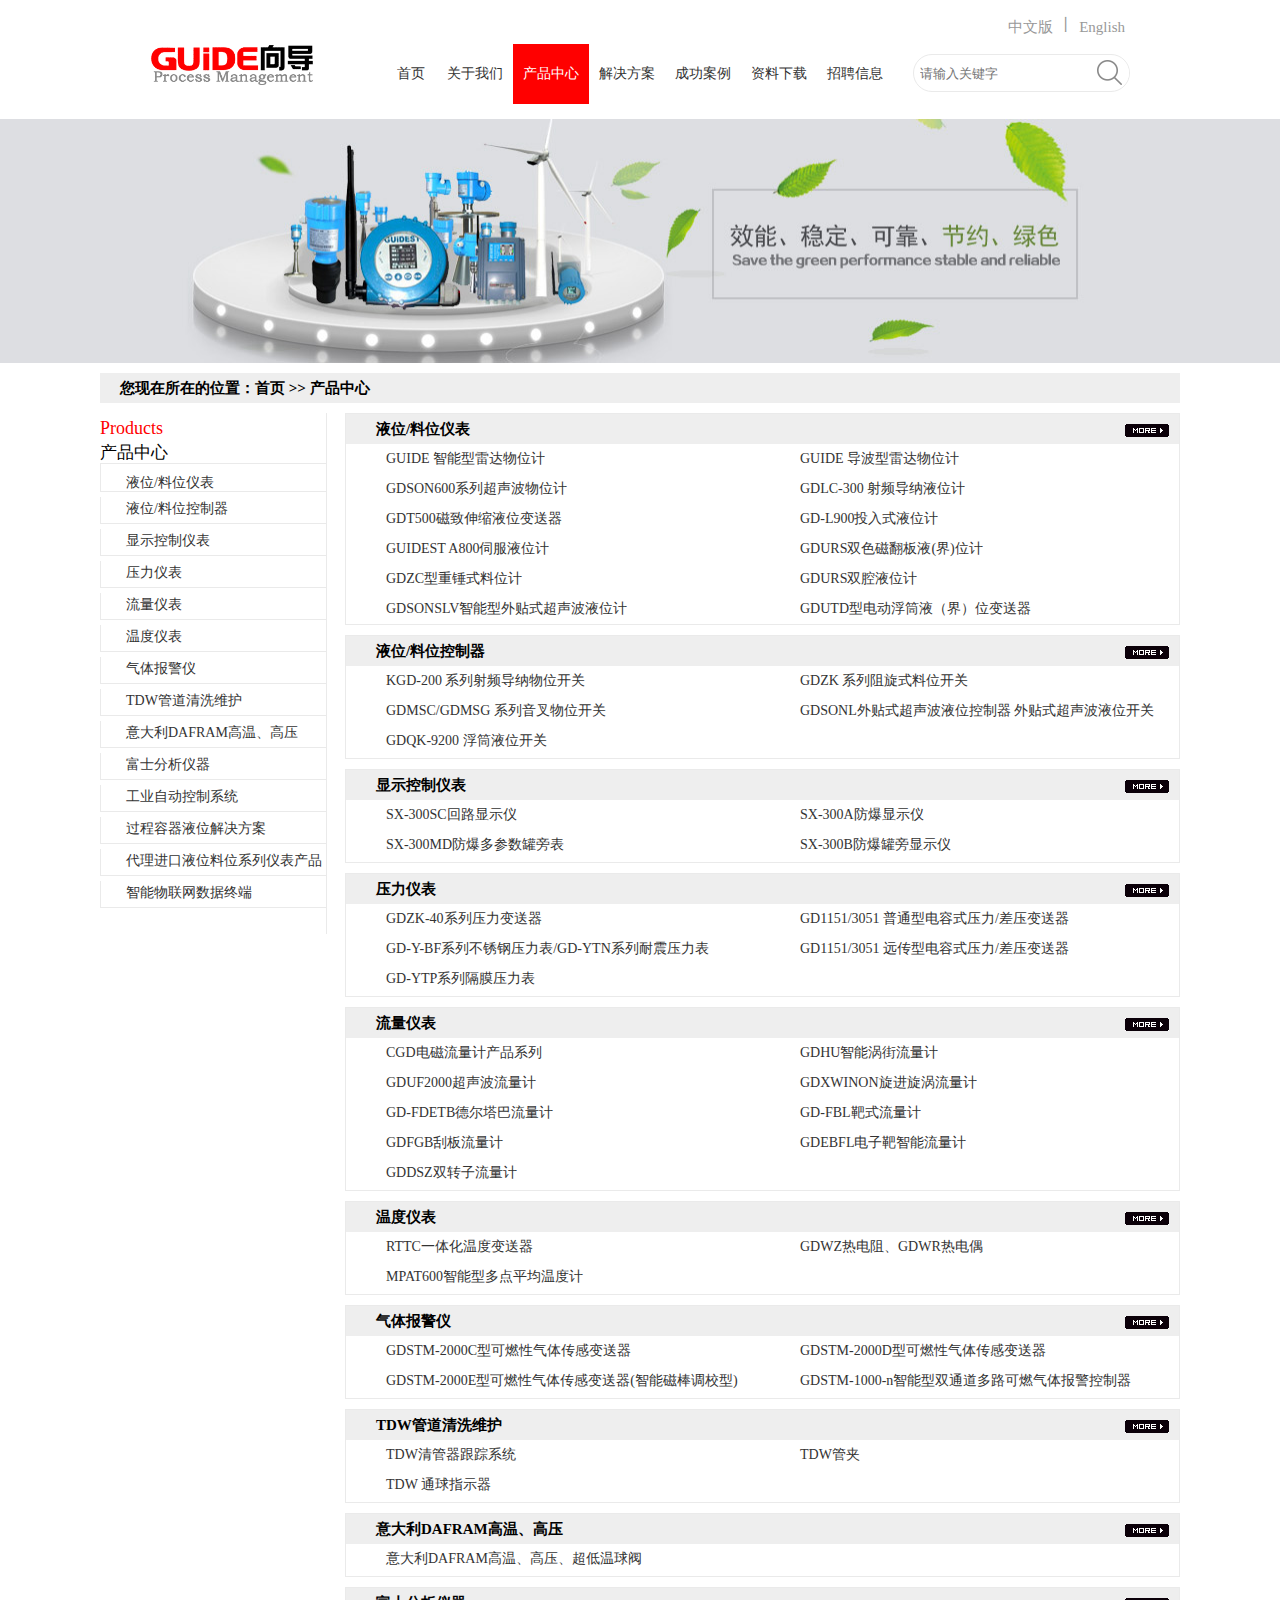
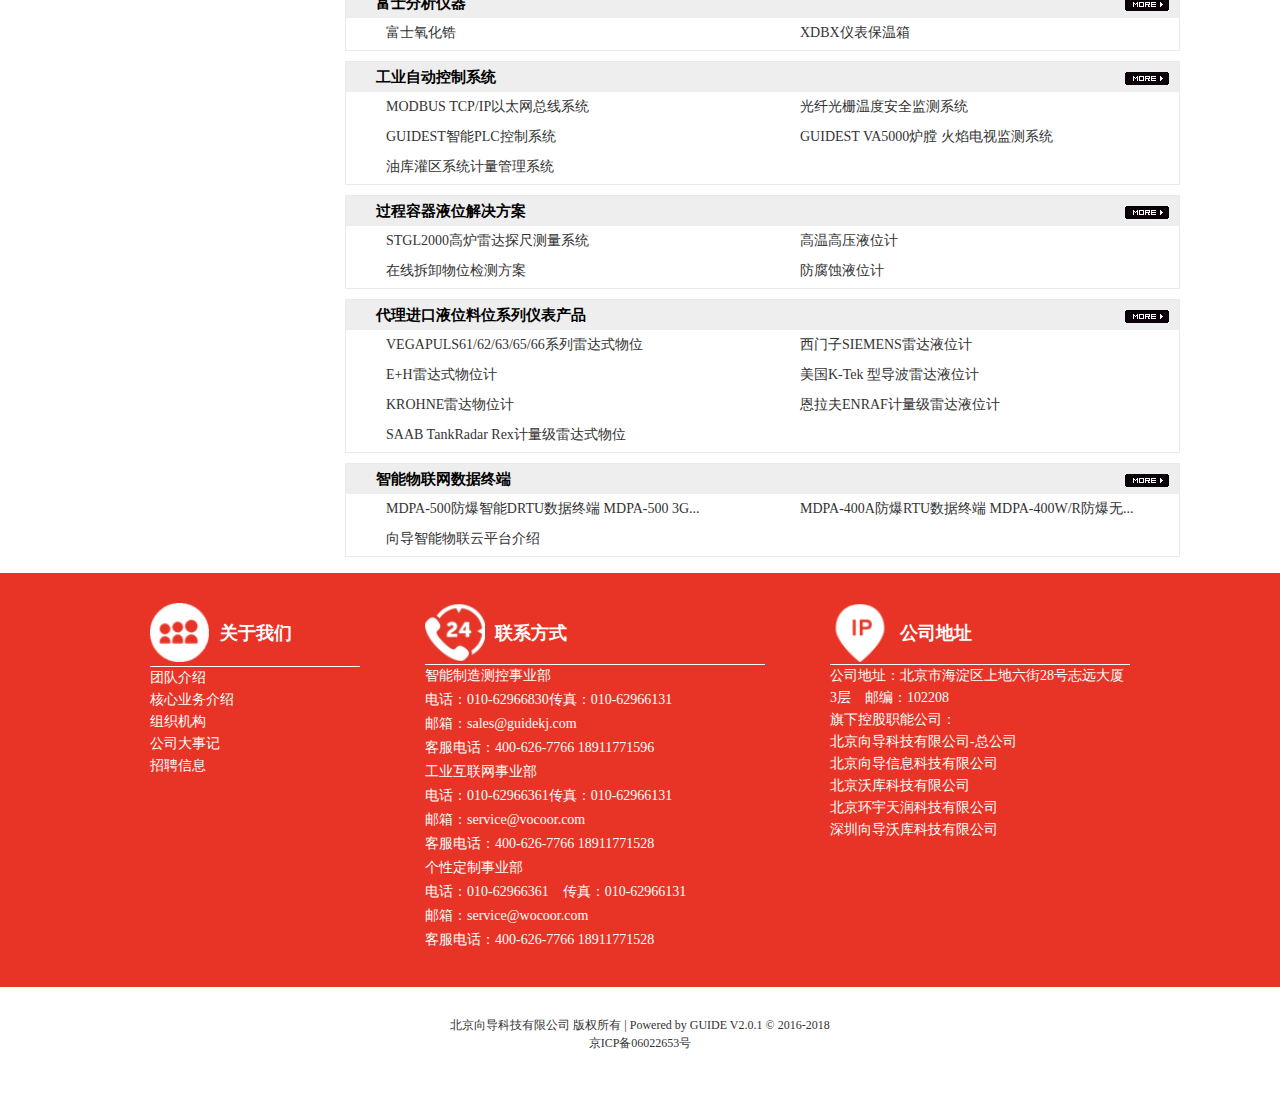
<file: qiyezhan-master/qiyezhan-master/产品中心.html>
<!DOCTYPE html>
<html lang="en">
<head>
	<meta charset="UTF-8">
	<title>产品中心</title>
	<link rel="stylesheet" href="css/产品中心.css">
</head>
<body>
	<div class="box">
		<div class="top">
			<a href="">English</a><span>丨</span>
			<a href="">中文版</a>
		</div>
		<div class="con">
			<a href=""><img src="img/logo.png" alt=""></a>
			<div class="con1">
				<a href="index.html"><h1>首页</h1></a>
			</div>
			<div class="con2">
				<a href="关于我们.html"><h1>关于我们</h1></a>
			</div>
			<div class="con3">
				<a href="产品中心.html"><h1>产品中心</h1></a>
			</div>
			<div class="con2">
				<a href="解决方案.html"><h1>解决方案</h1></a>
			</div>
			<div class="con2">
				<a href="成功案例.html"><h1>成功案例</h1></a>
			</div>
			<div class="con2">
				<a href="资料下载.html"><h1>资料下载</h1></a>
			</div>
			<div class="con2">
				<a href="招聘信息.html"><h1>招聘信息</h1></a>
			</div>
			<div class="ss">
				<input type="search" placeholder="请输入关键字">
				<a href=""><img src="img/soushuo.png" alt=""></a>
			</div>
		</div>
		<div class="ban">
			<img src="img/p_banner.jpg" alt="">
		</div>
		<div class="wei">
			<h1>您现在所在的位置：首页 >> 产品中心</h1>
		</div>
		<div class="jian">
			<div class="zuo">
				<h1>Products</h1>
				<h2>产品中心</h2>
				<a href="">
					<div class="xin1"><h1>液位/料位仪表</h1></div>
					<div class="xin"><h1>液位/料位控制器</h1></div>
					<div class="xin"><h1>显示控制仪表</h1></div>
					<div class="xin"><h1>压力仪表</h1></div>
					<div class="xin"><h1>流量仪表</h1></div>
					<div class="xin"><h1>温度仪表</h1></div>
					<div class="xin"><h1>气体报警仪</h1></div>
					<div class="xin"><h1>TDW管道清洗维护</h1></div>
					<div class="xin"><h1>意大利DAFRAM高温、高压</h1></div>
					<div class="xin"><h1>富士分析仪器</h1></div>
					<div class="xin"><h1>工业自动控制系统</h1></div>
					<div class="xin"><h1>过程容器液位解决方案</h1></div>
					<div class="xin"><h1>代理进口液位料位系列仪表产品</h1></div>
					<div class="xin"><h1>智能物联网数据终端</h1></div>
				</a>
			</div>
			<div class="you">
				<div class="you1">
					<div class="tou">
						<h1>液位/料位仪表</h1>
						<a href=""><img src="img/more.jpg" alt=""></a>
					</div>
					<div class="biao"><a href=""><h2>GUIDE 智能型雷达物位计</h2></a></div>
					<div class="biao"><a href=""><h2>GUIDE 导波型雷达物位计</h2></a></div>
					<div class="biao"><a href=""><h2>GDSON600系列超声波物位计</h2></a></div>
					<div class="biao"><a href=""><h2>GDLC-300 射频导纳液位计</h2></a></div>
					<div class="biao"><a href=""><h2>GDT500磁致伸缩液位变送器</h2></a></div>
					<div class="biao"><a href=""><h2>GD-L900投入式液位计</h2></a></div>
					<div class="biao"><a href=""><h2>GUIDEST A800伺服液位计</h2></a></div>
					<div class="biao"><a href=""><h2>GDURS双色磁翻板液(界)位计</h2></a></div>
					<div class="biao"><a href=""><h2>GDZC型重锤式料位计</h2></a></div>
					<div class="biao"><a href=""><h2>GDURS双腔液位计</h2></a></div>
					<div class="biao"><a href=""><h2>GDSONSLV智能型外贴式超声波液位计</h2></a></div>
					<div class="biao"><a href=""><h2>GDUTD型电动浮筒液（界）位变送器</h2></a></div>
				</div>
				<div class="you2">
					<div class="tou">
						<h1>液位/料位控制器</h1>
						<a href=""><img src="img/more.jpg" alt=""></a>
					</div>
					<div class="biao"><a href=""><h2>KGD-200 系列射频导纳物位开关</h2></a></div>
					<div class="biao"><a href=""><h2>GDZK 系列阻旋式料位开关</h2></a></div>
					<div class="biao"><a href=""><h2>GDMSC/GDMSG 系列音叉物位开关</h2></a></div>
					<div class="biao"><a href=""><h2>GDSONL外贴式超声波液位控制器 外贴式超声波液位开关</h2></a></div>
					<div class="biao"><a href=""><h2>GDQK-9200 浮筒液位开关</h2></a></div>
				</div>
				<div class="you3">
					<div class="tou">
						<h1>显示控制仪表</h1>
						<a href=""><img src="img/more.jpg" alt=""></a>
					</div>
					<div class="biao"><a href=""><h2>SX-300SC回路显示仪</h2></a></div>
					<div class="biao"><a href=""><h2>SX-300A防爆显示仪</h2></a></div>
					<div class="biao"><a href=""><h2>SX-300MD防爆多参数罐旁表</h2></a></div>
					<div class="biao"><a href=""><h2>SX-300B防爆罐旁显示仪</h2></a></div>
				</div>
				<div class="you2">
					<div class="tou">
						<h1>压力仪表</h1>
						<a href=""><img src="img/more.jpg" alt=""></a>
					</div>
					<div class="biao"><a href=""><h2>GDZK-40系列压力变送器</h2></a></div>
					<div class="biao"><a href=""><h2>GD1151/3051 普通型电容式压力/差压变送器</h2></a></div>
					<div class="biao"><a href=""><h2>GD-Y-BF系列不锈钢压力表/GD-YTN系列耐震压力表</h2></a></div>
					<div class="biao"><a href=""><h2>GD1151/3051 远传型电容式压力/差压变送器</h2></a></div>
					<div class="biao"><a href=""><h2>GD-YTP系列隔膜压力表</h2></a></div>
				</div>
				<div class="you4">
					<div class="tou">
						<h1>流量仪表</h1>
						<a href=""><img src="img/more.jpg" alt=""></a>
					</div>
					<div class="biao"><a href=""><h2>CGD电磁流量计产品系列</h2></a></div>
					<div class="biao"><a href=""><h2>GDHU智能涡街流量计</h2></a></div>
					<div class="biao"><a href=""><h2>GDUF2000超声波流量计</h2></a></div>
					<div class="biao"><a href=""><h2>GDXWINON旋进旋涡流量计</h2></a></div>
					<div class="biao"><a href=""><h2>GD-FDETB德尔塔巴流量计</h2></a></div>
					<div class="biao"><a href=""><h2>GD-FBL靶式流量计</h2></a></div>
					<div class="biao"><a href=""><h2>GDFGB刮板流量计</h2></a></div>
					<div class="biao"><a href=""><h2>GDEBFL电子靶智能流量计</h2></a></div>
					<div class="biao"><a href=""><h2>GDDSZ双转子流量计</h2></a></div>
				</div>
				<div class="you3">
					<div class="tou">
						<h1>温度仪表</h1>
						<a href=""><img src="img/more.jpg" alt=""></a>
					</div>
					<div class="biao"><a href=""><h2>RTTC一体化温度变送器</h2></a></div>
					<div class="biao"><a href=""><h2>GDWZ热电阻、GDWR热电偶</h2></a></div>
					<div class="biao"><a href=""><h2>MPAT600智能型多点平均温度计</h2></a></div>
				</div>
				<div class="you3">
					<div class="tou">
						<h1>气体报警仪</h1>
						<a href=""><img src="img/more.jpg" alt=""></a>
					</div>
					<div class="biao"><a href=""><h2>GDSTM-2000C型可燃性气体传感变送器</h2></a></div>
					<div class="biao"><a href=""><h2>GDSTM-2000D型可燃性气体传感变送器</h2></a></div>
					<div class="biao"><a href=""><h2>GDSTM-2000E型可燃性气体传感变送器(智能磁棒调校型)</h2></a></div>
					<div class="biao"><a href=""><h2>GDSTM-1000-n智能型双通道多路可燃气体报警控制器</h2></a></div>
				</div>
				<div class="you3">
					<div class="tou">
						<h1>TDW管道清洗维护</h1>
						<a href=""><img src="img/more.jpg" alt=""></a>
					</div>
					<div class="biao"><a href=""><h2>TDW清管器跟踪系统</h2></a></div>
					<div class="biao"><a href=""><h2>TDW管夹</h2></a></div>
					<div class="biao"><a href=""><h2>TDW 通球指示器</h2></a></div>
				</div>
				<div class="you5">
					<div class="tou">
						<h1>意大利DAFRAM高温、高压</h1>
						<a href=""><img src="img/more.jpg" alt=""></a>
					</div>
					<div class="biao"><a href=""><h2>意大利DAFRAM高温、高压、超低温球阀</h2></a></div>
				</div>
				<div class="you5">
					<div class="tou">
						<h1>富士分析仪器</h1>
						<a href=""><img src="img/more.jpg" alt=""></a>
					</div>
					<div class="biao"><a href=""><h2>富士氧化锆</h2></a></div>
					<div class="biao"><a href=""><h2>XDBX仪表保温箱</h2></a></div>
				</div>
				<div class="you2">
					<div class="tou">
						<h1>工业自动控制系统</h1>
						<a href=""><img src="img/more.jpg" alt=""></a>
					</div>
					<div class="biao"><a href=""><h2>MODBUS TCP/IP以太网总线系统</h2></a></div>
					<div class="biao"><a href=""><h2>光纤光栅温度安全监测系统</h2></a></div>
					<div class="biao"><a href=""><h2>GUIDEST智能PLC控制系统</h2></a></div>
					<div class="biao"><a href=""><h2>GUIDEST VA5000炉膛 火焰电视监测系统</h2></a></div>
					<div class="biao"><a href=""><h2>油库灌区系统计量管理系统</h2></a></div>
				</div>
				<div class="you3">
					<div class="tou">
						<h1>过程容器液位解决方案</h1>
						<a href=""><img src="img/more.jpg" alt=""></a>
					</div>
					<div class="biao"><a href=""><h2>STGL2000高炉雷达探尺测量系统</h2></a></div>
					<div class="biao"><a href=""><h2>高温高压液位计</h2></a></div>
					<div class="biao"><a href=""><h2>在线拆卸物位检测方案</h2></a></div>
					<div class="biao"><a href=""><h2>防腐蚀液位计</h2></a></div>
				</div>
				<div class="you6">
					<div class="tou">
						<h1>代理进口液位料位系列仪表产品</h1>
						<a href=""><img src="img/more.jpg" alt=""></a>
					</div>
					<div class="biao"><a href=""><h2>VEGAPULS61/62/63/65/66系列雷达式物位</h2></a></div>
					<div class="biao"><a href=""><h2>西门子SIEMENS雷达液位计</h2></a></div>
					<div class="biao"><a href=""><h2>E+H雷达式物位计</h2></a></div>
					<div class="biao"><a href=""><h2>美国K-Tek 型导波雷达液位计</h2></a></div>
					<div class="biao"><a href=""><h2>KROHNE雷达物位计</h2></a></div>
					<div class="biao"><a href=""><h2>恩拉夫ENRAF计量级雷达液位计</h2></a></div>
					<div class="biao"><a href=""><h2>SAAB TankRadar Rex计量级雷达式物位</h2></a></div>
				</div>
				<div class="you3">
					<div class="tou">
						<h1>智能物联网数据终端</h1>
						<a href=""><img src="img/more.jpg" alt=""></a>
					</div>
					<div class="biao"><a href=""><h2>MDPA-500防爆智能DRTU数据终端 MDPA-500 3G...</h2></a></div>
					<div class="biao"><a href=""><h2>MDPA-400A防爆RTU数据终端 MDPA-400W/R防爆无...</h2></a></div>
					<div class="biao"><a href=""><h2>向导智能物联云平台介绍</h2></a></div>
				</div>
			</div>
		</div>


		<div class="bot">
			<div class="tom">
				<div class="wo">
					<div class="men">
						<img src="img/g02.png" alt="">
						<h1>关于我们</h1>
					</div>
					<a href=""><h2>团队介绍</h2></a>
					<a href=""><h2>核心业务介绍</h2></a>
					<a href=""><h2>组织机构</h2></a>
					<a href=""><h2>公司大事记</h2></a>
					<a href=""><h2>招聘信息</h2></a>
				</div>
				<div class="wo1">
					<div class="men">
						<img src="img/f-icon_02_01.png" alt="">
						<h1>联系方式</h1>
					</div>
					<a href=""><h2>智能制造测控事业部</h2></a>
					<a href=""><h2>电话：010-62966830传真：010-62966131</h2></a>
					<a href=""><h2>邮箱：sales@guidekj.com</h2></a>
					<a href=""><h2>客服电话：400-626-7766 18911771596</h2></a>
					<a href=""><h2>工业互联网事业部</h2></a>
					<a href=""><h2>电话：010-62966361传真：010-62966131</h2></a>
					<a href=""><h2>邮箱：service@vocoor.com</h2></a>
					<a href=""><h2>客服电话：400-626-7766 18911771528</h2></a>
					<a href=""><h2>个性定制事业部</h2></a>
					<a href=""><h2>电话：010-62966361　传真：010-62966131</h2></a>
					<a href=""><h2>邮箱：service@wocoor.com</h2></a>
					<a href=""><h2>客服电话：400-626-7766 18911771528</h2></a>
				</div>
				<div class="wo2">
					<div class="men">
						<img src="img/f-icon_01.png" alt="">
						<h1>公司地址</h1>
					</div>
					<h2>公司地址：北京市海淀区上地六街28号志远大厦</h2>
					<h2>3层　邮编：102208</h2>
					<h2>旗下控股职能公司：</h2>
					<h2>北京向导科技有限公司-总公司</h2>
					<h2>北京向导信息科技有限公司</h2>
					<h2>北京沃库科技有限公司</h2>
					<h2>北京环宇天润科技有限公司</h2>
					<h2>深圳向导沃库科技有限公司</h2>
				</div>
			</div>
		</div>
		<div class="di">
			<h1>北京向导科技有限公司 版权所有 | Powered by GUIDE V2.0.1 © 2016-2018</h1>
			<h1>京ICP备06022653号</h1>
		</div>
	</div>
</body>
</html>
</file>
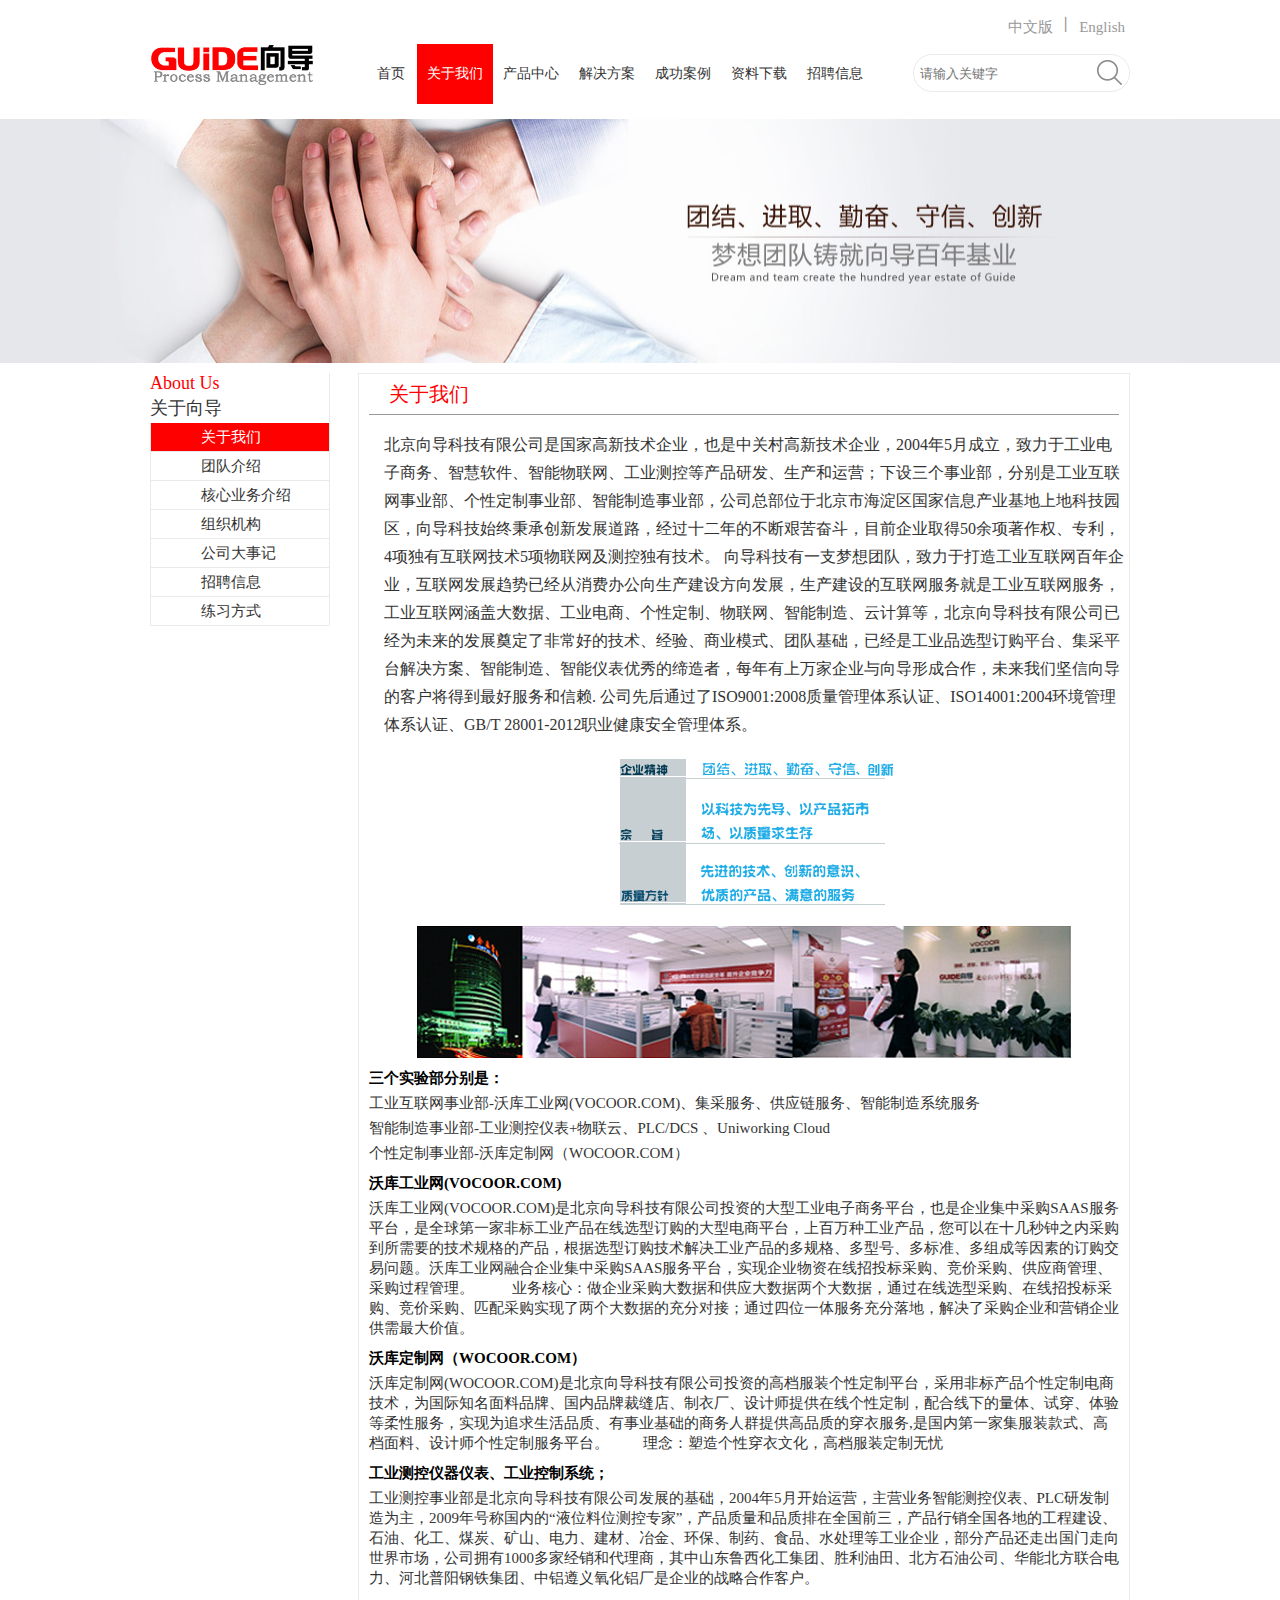
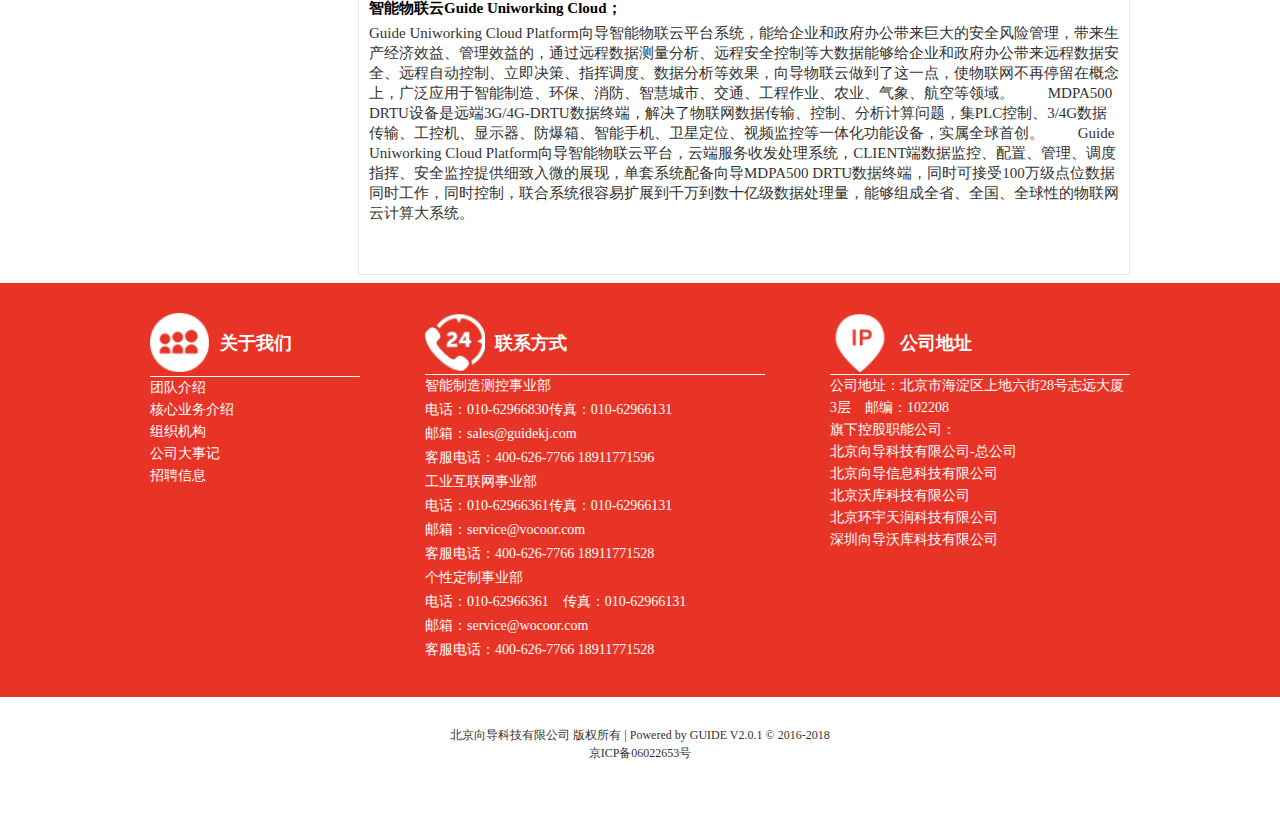
<file: qiyezhan-master/qiyezhan-master/关于我们.html>
<!DOCTYPE html>
<html lang="en">
<head>
	<meta charset="UTF-8">
	<title>关于我们</title>
	<link rel="stylesheet" href="css/关于我们.css">
</head>
<body>
	<div class="box">
		<div class="top">
			<a href="">English</a><span>丨</span>
			<a href="">中文版</a>
		</div>
		<div class="con">
			<a href=""><img src="img/logo.png" alt=""></a>
			<div class="con1">
				<a href="index.html"><h1>首页</h1></a>
			</div>
			<div class="con3">
				<a href="关于我们.html"><h1>关于我们</h1></a>
			</div>
			<div class="con2">
				<a href="产品中心.html"><h1>产品中心</h1></a>
			</div>
			<div class="con2">
				<a href="解决方案.html"><h1>解决方案</h1></a>
			</div>
			<div class="con2">
				<a href="成功案例.html"><h1>成功案例</h1></a>
			</div>
			<div class="con2">
				<a href="资料下载.html"><h1>资料下载</h1></a>
			</div>
			<div class="con2">
				<a href="招聘信息.html"><h1>招聘信息</h1></a>
			</div>
			<div class="ss">
				<input type="search" placeholder="请输入关键字">
				<a href=""><img src="img/soushuo.png" alt=""></a>
			</div>
		</div>
		<div class="ban">
			<img src="img/banner.jpg" alt="">
		</div>
		<div class="zhong">
			<div class="zuo">
				<h1>About Us</h1>
				<h2>关于向导</h2>
				<a href="">
					<div class="zuo2">
						<h1>关于我们</h1>
					</div>
				</a>
				<a href="">
					<div class="zuo1">
						<h1>团队介绍</h1>
					</div>
				</a>
				<a href="">
					<div class="zuo1">
						<h1>核心业务介绍</h1>
					</div>
				</a>
				<a href="">
					<div class="zuo1">
						<h1>组织机构</h1>
					</div>
				</a>
				<a href="">
					<div class="zuo1">
						<h1>公司大事记</h1>
					</div>
				</a>
				<a href="">
					<div class="zuo1">
						<h1>招聘信息</h1>
					</div>
				</a>
				<a href="">
					<div class="zuo1">
						<h1>练习方式</h1>
					</div>
				</a>
			</div>
			<div class="you">
				<h1>关于我们</h1>
				<div class="er">
					<p>北京向导科技有限公司是国家高新技术企业，也是中关村高新技术企业，2004年5月成立，致力于工业电子商务、智慧软件、智能物联网、工业测控等产品研发、生产和运营；下设三个事业部，分别是工业互联网事业部、个性定制事业部、智能制造事业部，公司总部位于北京市海淀区国家信息产业基地上地科技园区，向导科技始终秉承创新发展道路，经过十二年的不断艰苦奋斗，目前企业取得50余项著作权、专利，4项独有互联网技术5项物联网及测控独有技术。									
                    向导科技有一支梦想团队，致力于打造工业互联网百年企业，互联网发展趋势已经从消费办公向生产建设方向发展，生产建设的互联网服务就是工业互联网服务，工业互联网涵盖大数据、工业电商、个性定制、物联网、智能制造、云计算等，北京向导科技有限公司已经为未来的发展奠定了非常好的技术、经验、商业模式、团队基础，已经是工业品选型订购平台、集采平台解决方案、智能制造、智能仪表优秀的缔造者，每年有上万家企业与向导形成合作，未来我们坚信向导的客户将得到最好服务和信赖.                公司先后通过了ISO9001:2008质量管理体系认证、ISO14001:2004环境管理体系认证、GB/T 28001-2012职业健康安全管理体系。</p>
                    <img src="img/20150920102601965.jpg" alt="">
				</div>
				<div class="tu">
					<img src="img/20160909013148984.jpg" alt="">
				</div>
				<h2>三个实验部分别是：</h2>
				<h3>工业互联网事业部-沃库工业网(VOCOOR.COM)、集采服务、供应链服务、智能制造系统服务</h3>
				<h3>智能制造事业部-工业测控仪表+物联云、PLC/DCS 、Uniworking Cloud</h3>
				<h3>个性定制事业部-沃库定制网（WOCOOR.COM）</h3>
				<h2>沃库工业网(VOCOOR.COM) </h2>
				<h4>沃库工业网(VOCOOR.COM)是北京向导科技有限公司投资的大型工业电子商务平台，也是企业集中采购SAAS服务平台，是全球第一家非标工业产品在线选型订购的大型电商平台，上百万种工业产品，您可以在十几秒钟之内采购到所需要的技术规格的产品，根据选型订购技术解决工业产品的多规格、多型号、多标准、多组成等因素的订购交易问题。沃库工业网融合企业集中采购SAAS服务平台，实现企业物资在线招投标采购、竞价采购、供应商管理、采购过程管理。
　　            业务核心：做企业采购大数据和供应大数据两个大数据，通过在线选型采购、在线招投标采购、竞价采购、匹配采购实现了两个大数据的充分对接；通过四位一体服务充分落地，解决了采购企业和营销企业供需最大价值。</h4>
				<h2>沃库定制网（WOCOOR.COM）</h2>
				<h4>沃库定制网(WOCOOR.COM)是北京向导科技有限公司投资的高档服装个性定制平台，采用非标产品个性定制电商技术，为国际知名面料品牌、国内品牌裁缝店、制衣厂、设计师提供在线个性定制，配合线下的量体、试穿、体验等柔性服务，实现为追求生活品质、有事业基础的商务人群提供高品质的穿衣服务,是国内第一家集服装款式、高档面料、设计师个性定制服务平台。
　　理念：塑造个性穿衣文化，高档服装定制无忧</h4>
				<h2>工业测控仪器仪表、工业控制系统；</h2>
				<h4>工业测控事业部是北京向导科技有限公司发展的基础，2004年5月开始运营，主营业务智能测控仪表、PLC研发制造为主，2009年号称国内的“液位料位测控专家”，产品质量和品质排在全国前三，产品行销全国各地的工程建设、石油、化工、煤炭、矿山、电力、建材、冶金、环保、制药、食品、水处理等工业企业，部分产品还走出国门走向世界市场，公司拥有1000多家经销和代理商，其中山东鲁西化工集团、胜利油田、北方石油公司、华能北方联合电力、河北普阳钢铁集团、中铝遵义氧化铝厂是企业的战略合作客户。</h4>
				<h2>智能物联云Guide Uniworking Cloud；</h2>
				<h4>Guide Uniworking Cloud Platform向导智能物联云平台系统，能给企业和政府办公带来巨大的安全风险管理，带来生产经济效益、管理效益的，通过远程数据测量分析、远程安全控制等大数据能够给企业和政府办公带来远程数据安全、远程自动控制、立即决策、指挥调度、数据分析等效果，向导物联云做到了这一点，使物联网不再停留在概念上，广泛应用于智能制造、环保、消防、智慧城市、交通、工程作业、农业、气象、航空等领域。
　　MDPA500 DRTU设备是远端3G/4G-DRTU数据终端，解决了物联网数据传输、控制、分析计算问题，集PLC控制、3/4G数据传输、工控机、显示器、防爆箱、智能手机、卫星定位、视频监控等一体化功能设备，实属全球首创。
　　Guide Uniworking Cloud Platform向导智能物联云平台，云端服务收发处理系统，CLIENT端数据监控、配置、管理、调度指挥、安全监控提供细致入微的展现，单套系统配备向导MDPA500 DRTU数据终端，同时可接受100万级点位数据同时工作，同时控制，联合系统很容易扩展到千万到数十亿级数据处理量，能够组成全省、全国、全球性的物联网云计算大系统。</h4>
			</div>
		</div>


		<div class="bot">
			<div class="tom">
				<div class="wo">
					<div class="men">
						<img src="img/g02.png" alt="">
						<h1>关于我们</h1>
					</div>
					<a href=""><h2>团队介绍</h2></a>
					<a href=""><h2>核心业务介绍</h2></a>
					<a href=""><h2>组织机构</h2></a>
					<a href=""><h2>公司大事记</h2></a>
					<a href=""><h2>招聘信息</h2></a>
				</div>
				<div class="wo1">
					<div class="men">
						<img src="img/f-icon_02_01.png" alt="">
						<h1>联系方式</h1>
					</div>
					<a href=""><h2>智能制造测控事业部</h2></a>
					<a href=""><h2>电话：010-62966830传真：010-62966131</h2></a>
					<a href=""><h2>邮箱：sales@guidekj.com</h2></a>
					<a href=""><h2>客服电话：400-626-7766 18911771596</h2></a>
					<a href=""><h2>工业互联网事业部</h2></a>
					<a href=""><h2>电话：010-62966361传真：010-62966131</h2></a>
					<a href=""><h2>邮箱：service@vocoor.com</h2></a>
					<a href=""><h2>客服电话：400-626-7766 18911771528</h2></a>
					<a href=""><h2>个性定制事业部</h2></a>
					<a href=""><h2>电话：010-62966361　传真：010-62966131</h2></a>
					<a href=""><h2>邮箱：service@wocoor.com</h2></a>
					<a href=""><h2>客服电话：400-626-7766 18911771528</h2></a>
				</div>
				<div class="wo2">
					<div class="men">
						<img src="img/f-icon_01.png" alt="">
						<h1>公司地址</h1>
					</div>
					<h2>公司地址：北京市海淀区上地六街28号志远大厦</h2>
					<h2>3层　邮编：102208</h2>
					<h2>旗下控股职能公司：</h2>
					<h2>北京向导科技有限公司-总公司</h2>
					<h2>北京向导信息科技有限公司</h2>
					<h2>北京沃库科技有限公司</h2>
					<h2>北京环宇天润科技有限公司</h2>
					<h2>深圳向导沃库科技有限公司</h2>
				</div>
			</div>
		</div>
		<div class="di">
			<h1>北京向导科技有限公司 版权所有 | Powered by GUIDE V2.0.1 © 2016-2018</h1>
			<h1>京ICP备06022653号</h1>
		</div>
	</div>
</body>
</html>
</file>
<file: qiyezhan-master/qiyezhan-master/css/index.css>
body,h1,h2,h3,h4,h5,h6,ul,li{
	margin: 0;
	padding: 0;
}
input{
	border: 0;
}
img,input,span{
	display: block;
	text-decoration: none;
	font-weight: normal;
}
a,ul,li{
	display: block;
	text-decoration: none;
	font-weight: normal;
}

.con{
	opacity: 0;
}
.con_active{
	opacity: 1;
}
.ban .lun ul{
	width: 180px;
	height: 20px;
	position: absolute;
	bottom: 20px;
	right: 20px;
}
.ban .lun .dian{
	width: 16px;
	height: 16px;
	font-size: 16px;
	line-height: 16px;
	border: 2px solid #999;
	border-radius: 100%;
	background-color: #fff;
	margin-left: 10px;
	float: left;
	cursor: pointer;
}
.ban .lun .active{
	background-color: red;
}

.box{
	width: 100%;
	height: auto;
	overflow: hidden;
}
.box .top{
	width: 980px;
	height: 34px;
	margin: 0 auto;
	margin-top: 10px;
}
.box .top a{
	font-size: 15px;
	line-height: 34px;
	color: #999;
	float: right;
	margin-right: 5px;
}
.box .top a:hover{
	color: red;
}
.box .top span{
	width: 1px;
	height: 10px;
	float: right;
	margin-right: 20px;
	margin-top: 5px;
	color: #999;
}
.box .con3{
	width: 980px;
	height: 60px;
	margin: 0 auto;
}
.box .con3 img{
	width: auto;
	height: 42px;
	float: left;
}
.box .con3 .con1{
	width: 58px;
	height: 60px;
	float: left;
	margin-left: 60px;
	background-color: red;
	margin-right: 5px;
}
.box .con3 .con1 h1{
	font-size: 14px;
	line-height: 60px;
	color: #fff;
	font-weight: normal;
	margin-left: 15px;
}
.box .con3 .con2{
	width: 76px;
	height: 60px;
	float: left;
}
.box .con3 .con2 h1{
	font-size: 14px;
	line-height: 60px;
	color: #333;
	font-weight: normal;
	text-align: center;
}
.box .con3 .con2 h1:hover{
	color: #fff;
	background-color: red;
}
.box .con3 .ss{
	width: 215px;
	height: 36px;
	float: right;
	border-radius: 20px;
	position: relative;
	margin-top: 10px;
	border: 1px solid #eaeaea;
}
input{
	padding: 5px;
}
.box .con3 .ss input{
	width: 214px;
	height: 34px;
	margin-top: 1px;
	float: right;
	border-radius: 20px;
	outline: none;
}
.box .con3 .ss img{
	width: 25px;
	height: 25px;
	position: absolute;
	top: 5px;
	right: 7px;
}

.box .ban{
	width: 100%;
	height: 560px;
	margin-top: 10px;
	position: relative;
}
.box .ban img{
	width: 100%;
	height: 560px;
	position: absolute;
}
.box .ban ul{
	width: 140px;
	height: 24px;
	position: absolute;
	bottom: 20px;
	left: 50%;
	margin-left: -70px;
}
.box .ban li{
	width: 24px;
	height: 24px;
	border-radius: 100%;
	background-color: #fff;
	float: left;
	font-size: 15px;
	line-height: 24px;
	color: #999;
	text-align: center;
	margin-left: 10px;
}
.box .ban li:hover{
	background-color: #666;
}


.box .nar{
	width: 980px;
	height: 400px;
	margin: 0 auto;
	margin-top: 20px;
}
.box .nar .qing1{
	width: 235px;
	height: 400px;
	float: left;
}
.box .nar .qing1 span{
	width: 30px;
	height: 34px;
	font-size: 15px;
	line-height: 34px;
	font-weight: bold;
	color: red;
	float: left;
}
.box .nar .qing1 h1{
	font-size: 15px;
	line-height: 34px;
	font-weight: bold;
	float: left;
}
.box .nar .qing{
	width: 235px;
	height: 400px;
	float: left;
	margin-left: 13px;
}
.box .nar .qing span{
	width: 30px;
	height: 34px;
	font-size: 15px;
	line-height: 34px;
	font-weight: bold;
	color: red;
	float: left;
}
.box .nar .qing h1{
	font-size: 15px;
	line-height: 34px;
	font-weight: bold;
	float: left;
}
.box .nar .qing1 .kuai{
	width: 235px;
	height: 78px;
	margin-top: 45px;
	border-bottom: 1px  dashed #eaeaea;
}
.box .nar .qing1 .kuai h2{
	font-size: 12px;
	line-height: 20px;
	color: #999;
	padding-top: 10px;
}
.box .nar .qing .kuai{
	width: 235px;
	height: 78px;
	margin-top: 45px;
	border-bottom: 1px  dashed #eaeaea;
}
.box .nar .qing .kuai h2{
	font-size: 12px;
	line-height: 20px;
	color: #999;
	padding-top: 10px;
}
.box .nar .qing1 .duo{
	width: 138px;
	height: 42px;
	margin: 0 auto;
	border: 1px solid #eaeaea;
	margin-top: 20px;
	border-radius: 10px;
}
.box .nar .qing1 .duo h3{
	font-size: 15px;
	line-height: 42px;
	color: #999;
	font-weight: normal;
	text-align: center;
}
.box .nar .qing1 .duo h3:hover{
	color: #fff;
}
.box .nar .qing1 .duo:hover{
	background-color: #E83426;
}
.box .nar .qing .duo{
	width: 138px;
	height: 42px;
	margin: 0 auto;
	border: 1px solid #eaeaea;
	margin-top: 20px;
	border-radius: 10px;
}
.box .nar .qing .duo h3:hover{
	color: #fff;
}
.box .nar .qing .duo:hover{
	background-color: #E83426;
}
.box .nar .qing .duo h3{
	font-size: 15px;
	line-height: 42px;
	color: #999;
	font-weight: normal;
	text-align: center;
}

.box .nei{
	width: 980px;
	height: 500px;
	margin: 0 auto;
}
.box .nei .rong1{
	width: 650px;
	height: 500px;
	border-right: 1px solid #eaeaea;
	float: left;
}
.box .nei .rong1 .new{
	width: 650px;
	height: 270px;
}
.box .nei .rong1 .new .tou{
	width: 650px;
	height: 40px;
}
.box .nei .rong1 .new .tou h1{
	font-size: 20px;
	line-height: 40px;
	color: #333;
	font-weight: normal;
}
.box .nei .rong1 img{
	width: 650px;
	height: 480px;
	float: left;
}
/* .box .nei .rong1 .new .ka{
	width: 306px;
	height: 41px;
	float: left;
	margin-left: 20px;
}
.box .nei .rong1 .new .ka h1{
	font-size: 15px;
	line-height: 41px;
	color: #333;
	font-weight: normal;
}
.box .nei .rong1 .new .ka h1:hover{
	color: red;
}
.box .nei .rong1 .new .dai{
	width: 315px;
	height: 140px;
	float: left;
	margin-left: 20px;
}
.box .nei .rong1 .new .dai h1{
	font-size: 15px;
	line-height: 20px;
	color: #999;
}
.box .nei .rong1 .new .duo{
	width: 76px;
	height: 28px;
	float: left;
	margin-left: 20px;
	background-color: red;
}
.box .nei .rong1 .new .duo h1{
	font-size: 16px;
	line-height: 28px;
	color: #fff;
	font-weight: normal;
	text-align: center;
}
.box .nei .rong1 .wen{
	width: 650px;
	height: 31px;
}
.box .nei .rong1 .wen a{
	width: 86px;
	height: 25px;
	float: left;
	margin-left: 15px;
}
.box .nei .rong1 .wen h1{
	font-size: 14px;
	line-height: 31px;
	color: #999;
	font-weight: normal;
	text-align: center;
}
.box .nei .rong1 .wen h1:hover{
	border-top: 2px solid red;
	color: red;
	border-left: 1px solid #eaeaea;
	border-right: 1px solid #eaeaea;
	border-bottom: 0;
}
.box .nei .rong1 .wen h2{
	font-size: 14px;
	line-height: 31px;
	color: #999;
	font-weight: normal;
	text-align: center;
}
.box .nei .rong1 .wen h2:hover{
	border-top: 2px solid red;
	color: red;
	border-left: 1px solid #eaeaea;
	border-right: 1px solid #eaeaea;
	border-bottom: 0;
}
.box .nei .rong1 .ri{
	width: 645px;
	height: 198px;
	margin: 0 auto;
	margin-top: 2px;
	border-top: 1px solid #eaeaea;
}
.box .nei .rong1 .ri .wan1{
	width: 616px;
	height: 24px;
	margin-top: 15px;
	margin-left: 15px;
}
.box .nei .rong1 .ri .wan1 h1{
	font-size: 15px;
	line-height: 24px;
	color: #a67c7c;
	float: left;
	font-weight: normal;
}
.box .nei .rong1 .ri .wan1 span{
	width: 70px;
	height: 24px;
	font-size: 12px;
	line-height: 24px;
	float: right;
	font-weight: normal;
	color: #a67c7c;
}
.box .nei .rong1 .ri .wan{
	width: 616px;
	height: 24px;
	margin-top: 2px;
	margin-left: 15px;
}
.box .nei .rong1 .ri .wan h1{
	font-size: 15px;
	line-height: 24px;
	color: #a67c7c;
	float: left;
	font-weight: normal;
}
.box .nei .rong1 .ri h1:hover{
	color: red;
}
.box .nei .rong1 .ri .wan span{
	width: 70px;
	height: 24px;
	font-size: 12px;
	line-height: 24px;
	float: right;
	font-weight: normal;
	color: #a67c7c;
} */
.box .nei .rong2{
	width: 328px;
	height: 478px;
	float: left;
}
.box .nei .rong2 h1{
	width: 318px;
	height: 40px;
	margin-left: 10px;
	font-size: 20px;
	line-height: 40px;
	color: #333;
	font-weight: normal;
	float: left;
}
.box .nei .rong2 img{
	width: 307px;
	height: 190px;
	margin-left: 10px;
}
.box .nei .rong2 video{
	margin: 0;
    padding: 0;
    border: 0;
    font-size: 100%;
    font: inherit;
    font-weight: normal;
    outline: 0;
    margin-left: 10px;
}


.box .chan{
	width: 980px;
	height: 270px;
	margin: 0 auto;
	margin-top: 15px;
}
.box .chan h1{
	width: 980px;
	height: 38px;
	font-size: 20px;
	line-height: 38px;
	color: #333;
	font-weight: normal;
}
.box .chan .biao{
	width: 980px;
	height: 211px;
	margin-top: 15px;
	overflow: hidden;
}
.box .chan .biao .left-ret{
	width: 30px;
	height: 144px;
	float: left;
	margin-top: 20px;
}
.box .chan .biao .left-ret img{
	margin-top: 60px;
}
.box .chan .biao .kuai{
	width: 182px;
	height: 181px;
	margin-left: 37px;
	margin-top: 15px;
	float: left;
}
.box .chan .biao .kuai img{
	width: 180px;
	height: 144px;
}
.box .chan .biao .kuai h2{
	font-size: 12px;
	line-height: 35px;
	color: #666;
	font-weight: normal;
}
.box .chan .biao .kuai h2:hover{
	color: red;
}
.box .chan .biao .right-ret{
	width: 30px;
	height: 144px;
	float: right;
	margin-top: 20px;
}
.box .chan .biao .right-ret img{
	margin-top: 60px;
}


.box .bot{
	width: 100%;
	height: 414px;
	background-color: #E83426;
	margin-top: 10px;
}
.box .bot .tom{
	width: 980px;
	height: 414px;
	margin: 0 auto;
	display: flex;
	justify-content: space-between;
}
.box .bot .tom .wo{
	width: 210px;
	height: 175px;
	margin-right: 20px;
	margin-top: 30px;
}
.box .bot .tom .wo .men{
	width: 210px;
	height: 63px;
	border-bottom: 1px solid #fff;
}
.box .bot .tom .wo .men img{
	width: 60px;
	height: 60px;
	float: left;
	margin-right: 10px;
}
.box .bot .tom .wo .men h1{
	font-size: 18px;
	line-height: 60px;
	color: #fff;
}
.box .bot .tom .wo a{
	width: 210px;
	height: 22px;
}
.box .bot .tom .wo a h2{
	font-size: 14px;
	line-height: 22px;
	color: #fff;
	font-weight: normal;
}

.box .bot .tom .wo1{
	width: 340px;
	height: 354px;
	margin-right: 20px;
	margin-top: 30px;
}
.box .bot .tom .wo1 .men{
	width: 340px;
	height: 61px;
	border-bottom: 1px solid #fff;
}
.box .bot .tom .wo1 .men img{
	width: 60px;
	height: 60px;
	float: left;
	margin-right: 10px;
}
.box .bot .tom .wo1 .men h1{
	font-size: 18px;
	line-height: 60px;
	color: #fff;
}
.box .bot .tom .wo1 a{
	width: 340px;
	height: 24px;
}
.box .bot .tom .wo1 a h2{
	font-size: 14px;
	line-height: 22px;
	color: #fff;
	font-weight: normal;
}

.box .bot .tom .wo2{
	width: 300px;
	height: 243px;
	margin-top: 30px;
}
.box .bot .tom .wo2 .men{
	width: 300px;
	height: 61px;
	border-bottom: 1px solid #fff;
}
.box .bot .tom .wo2 .men img{
	width: 60px;
	height: 60px;
	float: left;
	margin-right: 10px;
}
.box .bot .tom .wo2 .men h1{
	font-size: 18px;
	line-height: 60px;
	color: #fff;
}
.box .bot .tom .wo2 h2{
	font-size: 14px;
	line-height: 22px;
	color: #fff;
	font-weight: normal;
}

.box .di{
	width: 980px;
	height: 95px;
	margin: 0 auto;
	margin-top: 30px;
}
.box .di h1{
	width: 980px;
	height: 17.6px;
	font-size: 12px;
	color: #333;
	font-weight: normal;
	text-align: center;
}
</file>
<file: day03/Personal Show.css>
html {
    overflow: auto;
  }
  /*顶部*/
  .header {
    position: relative;
    background-color: #7A6495;
    width: 100%;
    height: 50px;
    margin-bottom: 10px;
  }
  .header-box {
    position: relative;
    left: calc(50% - 600px);
    width: 1200px;
    color: #f2f2f2;
  }
  
  .header .header-box .header-box-left {
    display: inline-block;
    position: relative;
    font-size: 14px;
  }
  
  .header .header-box .header-box-right {
    position: absolute;
    right: 0;
    display: inline-block;
    font-size: 14px;
  }
  
  .header .header-box .header-box-left span {
    color: white;
  }
  
  .header .header-box .header-box-right a {
    color: white;
    display: inline-block;
    height: 30px;
    line-height: 50px;
    text-decoration: none;
  }
  
  /*中部*/
  .content {
    position: relative;
    width: 100%;
    text-align: center;
  }
 
  .content p {
    text-align: center;
    font-size: 23px;
    font-weight: bold;
  }
  .content-title::before {
    content: "";
    position: absolute;
    top: 50px;
    left: calc(50% - 40px);
    height: 5px;
    width: 80px;
    
  }
  
  .content-movie {
    width: 100%;
    display: flex;
    flex-wrap: wrap;
    justify-content: space-around;
    padding-top: 30px;
  }
 
  
  
  .content-play {
    width: 100%;
    display: flex;
    flex-wrap: wrap;
    justify-content: space-around;
    padding-bottom: 20px;
    padding-top: 30px;
  }
  
  .gallery {
    display: flex;
    flex-direction:row;
    justify-content: space-between;
    margin: 0;
}
   ul {
     padding: 0;
   }
  .container.column {
    position: relative;
    margin:0 auto; 
    display: inline-block;
    width: 1200px;
    text-align: center;
}
  li {
    list-style-type:none;
  }
  h4 {
      text-align: center;
  }
  
 
 /*底部*/
  .button {
    background-color: #131B53;
    width: 100%;
    text-align: center;
  }
  .button .button-text {
    width: 100%;
    display: flex;
    flex-wrap: wrap;
    justify-content: space-around;
    flex-direction: row;
    margin: 0 auto;
  }
  
  .button .button-text .button-text-left {
    color: white;
    font-size: 18px;
    font-weight: bold;
    padding-top: 70px;
  }
  .button .button-text .button-text-left .button-text-left-text {
    width: 350px;
    text-align: left;
  }
  .button .button-text .button-text-left span {
    text-align: left;
    width: 600px;
  }
  .button .button-text .button-text-right {
    width: 20%;
    margin-top: 30px;
    margin-right: 75px;
  }
 
  
  /*自适应媒体调整*/
  @media screen and (max-width: 700px) {
    .header-box {
      display: flex;
      flex-wrap: wrap;
      justify-content: space-between;
      padding: 15px 0;
      width: 100%;
    }
    .header .header-box .header-box-right {
      display: none;
    }
    .header .header-box .header-box-left {
      width: 60%;
      text-align: center;
      padding-left: 65px;
    }
    .button .button-text .button-text-left {
      text-align: left;
      padding-right: 6px;
    }
    .button .button-text .button-text-left .button-text-left-text {
      width: 100%;
      padding-left: 10px;
      text-align: left;
    }
    .header .header-box .icon-mobile {
      float: right;
      padding-top: 5px;
      visibility: visible;
      position: relative;
    }
  }
  
  @media screen and (max-width: 1420px) {
    .content {
      width: 100%;
      margin: 0 auto;
    }
    .content-movie-det img {
      width: 360px;
      height: 520px;
    }
    .content-book-det img {
      width: 360px;
      height: 520px;
    }
  }
  
  @media screen and (max-width: 1024px) {
    .content {
      width: 100%;
      margin: 0 auto;
    }
    .content-movie-det img {
      width: 260px;
      height: 420px;
    }
    .content-book-det img {
      width: 260px;
      height: 420px;
    }
  }
</file>
<file: day07/bullet_screen.css>
.screen_container{
    position: relative;
    width: 1000px;
    height: 500px;
    margin: 50px auto;
    background: white;
    border-radius: 10px;
    border: 1px solid #ddd;
    overflow: hidden;
    box-shadow: 2px 2px 16px 2px rgba(0, 0, 0, 0.6);
    transition: all 0.4s ease-out;
}
.screen_container {
    box-shadow: 2px 2px 6px 2px rgba(0, 0, 0, 0.6);
    border-radius: 25px;
}
 
#title {
   
    width: 100%;
    text-align: center;
    font-size: large;
    font-weight: bold;
    padding-bottom: 0;
}
#title {
    position: relative;
    width: 100%;
    text-align: center;
}
#title::before {
    content: '嗯哼的弹幕墙';
    position: relative;
    top: 20px;
    font-weight: bold;
    font-size: 20px;
    font-family: 
}
#title:hover {
    color: pink;
    transform: scale(1.5)
}

.screen_toolbar{
    width: 600px;
    margin: 20px auto;
    text-align: center;
}

.send,.clear{
    padding: 5px 20px;
    display: inline-block;
    border-radius: 3px;
    border: 1px solid #e0e0e0;
    margin: 5px;
    background:#DEE1E6;
    color:black;
    cursor: pointer;
}
</file>
<file: qiyezhan-master/qiyezhan-master/css/产品中心.css>
body,h1,h2,h3,h4,h5,h6,ul,li{
	margin: 0;
	padding: 0;
}
input{
	border: 0;
}
img,input,span{
	display: block;
	text-decoration: none;
	font-weight: normal;
}
a,ul,li{
	display: block;
	text-decoration: none;
	font-weight: normal;
}
.box{
	width: 100%;
	height: auto;
	overflow: hidden;
}
.box .top{
	width: 980px;
	height: 34px;
	margin: 0 auto;
	margin-top: 10px;
}
.box .top a{
	font-size: 15px;
	line-height: 34px;
	color: #999;
	float: right;
	margin-right: 5px;
}
.box .top a:hover{
	color: red;
}
.box .top span{
	width: 1px;
	height: 10px;
	float: right;
	margin-right: 20px;
	margin-top: 5px;
	color: #999;
}
.box .con{
	width: 980px;
	height: 60px;
	margin: 0 auto;
}
.box .con img{
	width: auto;
	height: 42px;
	float: left;
}
.box .con .con1{
	width: 58px;
	height: 60px;
	float: left;
	margin-left: 60px;
	
	margin-right: 5px;
}
.box .con .con1 h1{
	font-size: 14px;
	line-height: 60px;
	color: #333;
	font-weight: normal;
	margin-left: 15px;
	text-align: center;
}
.box .con .con1 h1:hover{
	background-color: red;
}
.box .con .con3{
	width: 76px;
	height: 60px;
	float: left;
	background-color: red;
}
.box .con .con3 h1{
	font-size: 14px;
	line-height: 60px;
	color: #fff;
	font-weight: normal;
	text-align: center;
}
.box .con .con2{
	width: 76px;
	height: 60px;
	float: left;
}
.box .con .con2 h1{
	font-size: 14px;
	line-height: 60px;
	color: #333;
	font-weight: normal;
	text-align: center;
}
.box .con .con2 h1:hover{
	color: #fff;
	background-color: red;
}
.box .con .ss{
	width: 215px;
	height: 36px;
	float: right;
	border-radius: 20px;
	position: relative;
	margin-top: 10px;
	border: 1px solid #eaeaea;
}
input{
	padding: 5px;
}
.box .con .ss input{
	width: 214px;
	height: 34px;
	margin-top: 1px;
	float: right;
	border-radius: 20px;
	outline: none;
}
.box .con .ss img{
	width: 25px;
	height: 25px;
	position: absolute;
	top: 5px;
	right: 7px;
}

.box .ban{
	width: 100%;
	height: 244px;
	background-color: #DDDEE2;
	margin-top: 15px;
}
.box .ban img{
	width: 1080px;
	height: 244px;
	margin: 0 auto;
}

.box .wei{
	width: 1080px;
	height: 30px;
	margin: 0 auto;
	background-color: #eeeeee;
	margin-top: 10px;
}
.box .wei h1{
	font-size: 15px;
	line-height: 30px;
	color: #000;
	margin-left: 20px;
}


.box .jian{
	width: 1080px;
	height: 1760px;
	margin: 0 auto;
}
.box .jian .zuo{
	width: 226px;
	height: 521px;
	float: left;
	border-right: 1px solid #eaeaea;
	margin-top: 10px;
}
.box .jian .zuo h1{
	font-size: 18px;
	line-height: 20px;
	color: red;
	font-weight: normal;
	margin-top: 5px;
}
.box .jian .zuo h2{
	font-size: 17px;
	line-height: 20px;
	color: #000;
	font-weight: normal;
	margin-top: 5px;
}
.box .jian .zuo .xin1{
	width: 226px;
	height: 27px;
	border-top: 1px solid #eaeaea;
	border-left: 1px solid #eaeaea;
	border-bottom: 1px solid #eaeaea;
}
.box .jian .zuo .xin1 h1{
	font-size: 14px;
	line-height: 27px;
	color: #333;
	margin-left: 25px;
}
.box .jian .zuo .xin{
	width: 226px;
	height: 26px;
	border-left: 1px solid #eaeaea;
	border-bottom: 1px solid #eaeaea;
}
.box .jian .zuo .xin h1{
	font-size: 14px;
	line-height: 23px;
	color: #333;
	margin-left: 25px;
}
.box .jian .zuo .xin h1:hover{
	color: red;
}

.box .jian .you{
	width: 835px;
	height: 1750px;
	float: right;
}
.box .jian .you .you1{
	width: 833px;
	height: 210px;
	border: 1px solid #eaeaea;
	margin-top: 10px;
}
.box .jian .you .you1 .tou{
	width: 833px;
	height: 30px;
	background-color: #eee;
}
.box .jian .you .you1 .tou h1{
	font-size: 15px;
	line-height: 30px;
	color: #000;
	margin-left: 30px;
	float: left;
}
.box .jian .you .you1 .tou a img{
	width: 44px;
	height: 13px;
	float: right;
	margin-top: 10px;
	margin-right: 10px;
}
.box .jian .you .you1 .biao{
	width: 414px;
	height: 30px;
	float: left;
}
.box .jian .you .you1 .biao h2{
	font-size: 14px;
	line-height: 30px;
	color: #333;
	margin-left: 40px;
	font-weight: normal;
}
.box .jian .you .you1 .biao h2:hover{
	color: red;
}

.box .jian .you .you2{
	width: 833px;
	height: 122px;
	border: 1px solid #eaeaea;
	margin-top: 10px;
}
.box .jian .you .you2 .tou{
	width: 833px;
	height: 30px;
	background-color: #eee;
}
.box .jian .you .you2 .tou h1{
	font-size: 15px;
	line-height: 30px;
	color: #000;
	margin-left: 30px;
	float: left;
}
.box .jian .you .you2 .tou a img{
	width: 44px;
	height: 13px;
	float: right;
	margin-top: 10px;
	margin-right: 10px;
}
.box .jian .you .you2 .biao{
	width: 414px;
	height: 30px;
	float: left;
}
.box .jian .you .you2 .biao h2{
	font-size: 14px;
	line-height: 30px;
	color: #333;
	margin-left: 40px;
	font-weight: normal;
}
.box .jian .you .you2 .biao h2:hover{
	color: red;
}

.box .jian .you .you3{
	width: 833px;
	height: 92px;
	border: 1px solid #eaeaea;
	margin-top: 10px;
}
.box .jian .you .you3 .tou{
	width: 833px;
	height: 30px;
	background-color: #eee;
}
.box .jian .you .you3 .tou h1{
	font-size: 15px;
	line-height: 30px;
	color: #000;
	margin-left: 30px;
	float: left;
}
.box .jian .you .you3 .tou a img{
	width: 44px;
	height: 13px;
	float: right;
	margin-top: 10px;
	margin-right: 10px;
}
.box .jian .you .you3 .biao{
	width: 414px;
	height: 30px;
	float: left;
}
.box .jian .you .you3 .biao h2{
	font-size: 14px;
	line-height: 30px;
	color: #333;
	margin-left: 40px;
	font-weight: normal;
}
.box .jian .you .you3 .biao h2:hover{
	color: red;
}

.box .jian .you .you4{
	width: 833px;
	height: 182px;
	border: 1px solid #eaeaea;
	margin-top: 10px;
}
.box .jian .you .you4 .tou{
	width: 833px;
	height: 30px;
	background-color: #eee;
}
.box .jian .you .you4 .tou h1{
	font-size: 15px;
	line-height: 30px;
	color: #000;
	margin-left: 30px;
	float: left;
}
.box .jian .you .you4 .tou a img{
	width: 44px;
	height: 13px;
	float: right;
	margin-top: 10px;
	margin-right: 10px;
}
.box .jian .you .you4 .biao{
	width: 414px;
	height: 30px;
	float: left;
}
.box .jian .you .you4 .biao h2{
	font-size: 14px;
	line-height: 30px;
	color: #333;
	margin-left: 40px;
	font-weight: normal;
}
.box .jian .you .you4 .biao h2:hover{
	color: red;
}

.box .jian .you .you5{
	width: 833px;
	height: 62px;
	border: 1px solid #eaeaea;
	margin-top: 10px;
}
.box .jian .you .you5 .tou{
	width: 833px;
	height: 30px;
	background-color: #eee;
}
.box .jian .you .you5 .tou h1{
	font-size: 15px;
	line-height: 30px;
	color: #000;
	margin-left: 30px;
	float: left;
}
.box .jian .you .you5 .tou a img{
	width: 44px;
	height: 13px;
	float: right;
	margin-top: 10px;
	margin-right: 10px;
}
.box .jian .you .you5 .biao{
	width: 414px;
	height: 30px;
	float: left;
}
.box .jian .you .you5 .biao h2{
	font-size: 14px;
	line-height: 30px;
	color: #333;
	margin-left: 40px;
	font-weight: normal;
}
.box .jian .you .you5 .biao h2:hover{
	color: red;
}

.box .jian .you .you6{
	width: 833px;
	height: 152px;
	border: 1px solid #eaeaea;
	margin-top: 10px;
}
.box .jian .you .you6 .tou{
	width: 833px;
	height: 30px;
	background-color: #eee;
}
.box .jian .you .you6 .tou h1{
	font-size: 15px;
	line-height: 30px;
	color: #000;
	margin-left: 30px;
	float: left;
}
.box .jian .you .you6 .tou a img{
	width: 44px;
	height: 13px;
	float: right;
	margin-top: 10px;
	margin-right: 10px;
}
.box .jian .you .you6 .biao{
	width: 414px;
	height: 30px;
	float: left;
}
.box .jian .you .you6 .biao h2{
	font-size: 14px;
	line-height: 30px;
	color: #333;
	margin-left: 40px;
	font-weight: normal;
}
.box .jian .you .you6 .biao h2:hover{
	color: red;
}






.box .bot{
	width: 100%;
	height: 414px;
	background-color: #E83426;
	margin-top: 10px;
}
.box .bot .tom{
	width: 980px;
	height: 414px;
	margin: 0 auto;
	display: flex;
	justify-content: space-between;
}
.box .bot .tom .wo{
	width: 210px;
	height: 175px;
	margin-right: 20px;
	margin-top: 30px;
}
.box .bot .tom .wo .men{
	width: 210px;
	height: 63px;
	border-bottom: 1px solid #fff;
}
.box .bot .tom .wo .men img{
	width: 60px;
	height: 60px;
	float: left;
	margin-right: 10px;
}
.box .bot .tom .wo .men h1{
	font-size: 18px;
	line-height: 60px;
	color: #fff;
}
.box .bot .tom .wo a{
	width: 210px;
	height: 22px;
}
.box .bot .tom .wo a h2{
	font-size: 14px;
	line-height: 22px;
	color: #fff;
	font-weight: normal;
}

.box .bot .tom .wo1{
	width: 340px;
	height: 354px;
	margin-right: 20px;
	margin-top: 30px;
}
.box .bot .tom .wo1 .men{
	width: 340px;
	height: 61px;
	border-bottom: 1px solid #fff;
}
.box .bot .tom .wo1 .men img{
	width: 60px;
	height: 60px;
	float: left;
	margin-right: 10px;
}
.box .bot .tom .wo1 .men h1{
	font-size: 18px;
	line-height: 60px;
	color: #fff;
}
.box .bot .tom .wo1 a{
	width: 340px;
	height: 24px;
}
.box .bot .tom .wo1 a h2{
	font-size: 14px;
	line-height: 22px;
	color: #fff;
	font-weight: normal;
}


.box .bot .tom .wo2{
	width: 300px;
	height: 243px;
	margin-top: 30px;
}
.box .bot .tom .wo2 .men{
	width: 300px;
	height: 61px;
	border-bottom: 1px solid #fff;
}
.box .bot .tom .wo2 .men img{
	width: 60px;
	height: 60px;
	float: left;
	margin-right: 10px;
}
.box .bot .tom .wo2 .men h1{
	font-size: 18px;
	line-height: 60px;
	color: #fff;
}
.box .bot .tom .wo2 h2{
	font-size: 14px;
	line-height: 22px;
	color: #fff;
	font-weight: normal;
}

.box .di{
	width: 980px;
	height: 95px;
	margin: 0 auto;
	margin-top: 30px;
}
.box .di h1{
	width: 980px;
	height: 17.6px;
	font-size: 12px;
	color: #333;
	font-weight: normal;
	text-align: center;
}
</file>
<file: qiyezhan-master/qiyezhan-master/css/关于我们.css>
body,h1,h2,h3,h4,h5,h6,ul,li{
	margin: 0;
	padding: 0;
}
input{
	border: 0;
}
img,input,span{
	display: block;
	text-decoration: none;
	font-weight: normal;
}
a,ul,li{
	display: block;
	text-decoration: none;
	font-weight: normal;
}
.box{
	width: 100%;
	height: auto;
	overflow: hidden;
}
.box .top{
	width: 980px;
	height: 34px;
	margin: 0 auto;
	margin-top: 10px;
}
.box .top a{
	font-size: 15px;
	line-height: 34px;
	color: #999;
	float: right;
	margin-right: 5px;
}
.box .top a:hover{
	color: red;
}
.box .top span{
	width: 1px;
	height: 10px;
	float: right;
	margin-right: 20px;
	margin-top: 5px;
	color: #999;
}
.box .con{
	width: 980px;
	height: 60px;
	margin: 0 auto;
}
.box .con img{
	width: auto;
	height: 42px;
	float: left;
}
.box .con .con1{
	width: 58px;
	height: 60px;
	float: left;
	margin-left: 40px;
	
	margin-right: 5px;
}
.box .con .con1 h1{
	font-size: 14px;
	line-height: 60px;
	color: #333;
	font-weight: normal;
	margin-left: 15px;
	text-align: center;
}
.box .con .con1 h1:hover{
	background-color: red;
}
.box .con .con3{
	width: 76px;
	height: 60px;
	float: left;
	background-color: red;
}
.box .con .con3 h1{
	font-size: 14px;
	line-height: 60px;
	color: #fff;
	font-weight: normal;
	text-align: center;
}
.box .con .con2{
	width: 76px;
	height: 60px;
	float: left;
}
.box .con .con2 h1{
	font-size: 14px;
	line-height: 60px;
	color: #333;
	font-weight: normal;
	text-align: center;
}
.box .con .con2 h1:hover{
	color: #fff;
	background-color: red;
}
.box .con .ss{
	width: 215px;
	height: 36px;
	float: right;
	border-radius: 20px;
	position: relative;
	margin-top: 10px;
	border: 1px solid #eaeaea;
}
input{
	padding: 5px;
}
.box .con .ss input{
	width: 214px;
	height: 34px;
	margin-top: 1px;
	float: right;
	border-radius: 20px;
	outline: none;
}
.box .con .ss img{
	width: 25px;
	height: 25px;
	position: absolute;
	top: 5px;
	right: 7px;
}

.box .ban{
	width: 100%;
	height: 244px;
	background-color: #E6E7EB;
	margin-top: 15px;
}
.box .ban img{
	width: 1080px;
	height: 244px;
	margin: 0 auto;
}


.box .zhong{
	width: 980px;
	height: 1500px;
	margin: 0 auto;
	margin-top: 10px;
}
.box .zhong .zuo{
	width: 179px;
	height: 252px;
	float: left;
	border-right: 1px solid #eaeaea;
}
.box .zhong .zuo h1{
	font-size: 18px;
	line-height: 20px;
	color: red;
	font-weight: normal;
}
.box .zhong .zuo h2{
	font-size: 18px;
	line-height: 20px;
	color: #333;
	font-weight: normal;
	margin-top: 5px;
}
.box .zhong .zuo .zuo2{
	width: 178px;
	height: 28px;
	background-color: red;
	margin-top: 5px;
	border-bottom: 1px solid #eaeaea;
	border-left: 1px solid #eaeaea;
}
.box .zhong .zuo .zuo2 h1{
	font-size: 15px;
	line-height: 29px;
	color: #fff;
	margin-left: 50px;
}
.box .zhong .zuo .zuo1{
	width: 178px;
	height: 28px;
	border-bottom: 1px solid #eaeaea;
	border-left: 1px solid #eaeaea;
}
.box .zhong .zuo .zuo1 h1{
	font-size: 15px;
	line-height: 29px;
	color: #333;
	margin-left: 50px;
}
.box .zhong .zuo .zuo1 h1:hover{
	color: red;
}
.box .zhong .you{
	width: 750px;
	height: 1500px;
	float: right;
	border: 1px solid #eaeaea;
	padding-left: 10px;
	padding-right: 10px
}
.box .zhong .you h1{
	width: 730px;
	height: 40px;
	border-bottom: 1px solid #999;
	font-size: 20px;
	line-height: 40px;
	color: red;
	padding-left: 20px;
	font-weight: normal;
}
.box .zhong .you h2{
	font-size: 15px;
	line-height: 20px;
	color: #000;
	margin-top: 10px;
}
.box .zhong .you h3{
	font-size: 15px;
	line-height: 20px;
	color: #333;
	font-weight: normal;
	margin-top: 5px;
}
.box .zhong .you h4{
	font-size: 15px;
	line-height: 20px;
	color: #333;
	font-weight: normal;
	margin-top: 5px;
}
.box .zhong .you .er{
	width: 742px;
	height: 485px;
	padding-left: 15px;
	padding-right: 15px;
}
.box .zhong .you .er p{
	color: #333;
	line-height: 28px
}
.box .zhong .you .er img{
	width: 300px;
	height: 159px;
	margin: 0 auto;
}
.box .zhong .you .tu{
	width: 654px;
	height: 132px;
	margin: 0 auto;
	margin-top: 10px;
}
.box .zhong .you .tu img{
	width: 654px;
	height: 132px;
}


.box .bot{
	width: 100%;
	height: 414px;
	background-color: #E83426;
	margin-top: 10px;
}
.box .bot .tom{
	width: 980px;
	height: 414px;
	margin: 0 auto;
	display: flex;
	justify-content: space-between;
}
.box .bot .tom .wo{
	width: 210px;
	height: 175px;
	margin-right: 20px;
	margin-top: 30px;
}
.box .bot .tom .wo .men{
	width: 210px;
	height: 63px;
	border-bottom: 1px solid #fff;
}
.box .bot .tom .wo .men img{
	width: 60px;
	height: 60px;
	float: left;
	margin-right: 10px;
}
.box .bot .tom .wo .men h1{
	font-size: 18px;
	line-height: 60px;
	color: #fff;
}
.box .bot .tom .wo a{
	width: 210px;
	height: 22px;
}
.box .bot .tom .wo a h2{
	font-size: 14px;
	line-height: 22px;
	color: #fff;
	font-weight: normal;
}

.box .bot .tom .wo1{
	width: 340px;
	height: 354px;
	margin-right: 20px;
	margin-top: 30px;
}
.box .bot .tom .wo1 .men{
	width: 340px;
	height: 61px;
	border-bottom: 1px solid #fff;
}
.box .bot .tom .wo1 .men img{
	width: 60px;
	height: 60px;
	float: left;
	margin-right: 10px;
}
.box .bot .tom .wo1 .men h1{
	font-size: 18px;
	line-height: 60px;
	color: #fff;
}
.box .bot .tom .wo1 a{
	width: 340px;
	height: 24px;
}
.box .bot .tom .wo1 a h2{
	font-size: 14px;
	line-height: 22px;
	color: #fff;
	font-weight: normal;
}


.box .bot .tom .wo2{
	width: 300px;
	height: 243px;
	margin-top: 30px;
}
.box .bot .tom .wo2 .men{
	width: 300px;
	height: 61px;
	border-bottom: 1px solid #fff;
}
.box .bot .tom .wo2 .men img{
	width: 60px;
	height: 60px;
	float: left;
	margin-right: 10px;
}
.box .bot .tom .wo2 .men h1{
	font-size: 18px;
	line-height: 60px;
	color: #fff;
}
.box .bot .tom .wo2 h2{
	font-size: 14px;
	line-height: 22px;
	color: #fff;
	font-weight: normal;
}

.box .di{
	width: 980px;
	height: 95px;
	margin: 0 auto;
	margin-top: 30px;
}
.box .di h1{
	width: 980px;
	height: 17.6px;
	font-size: 12px;
	color: #333;
	font-weight: normal;
	text-align: center;
}
</file>
